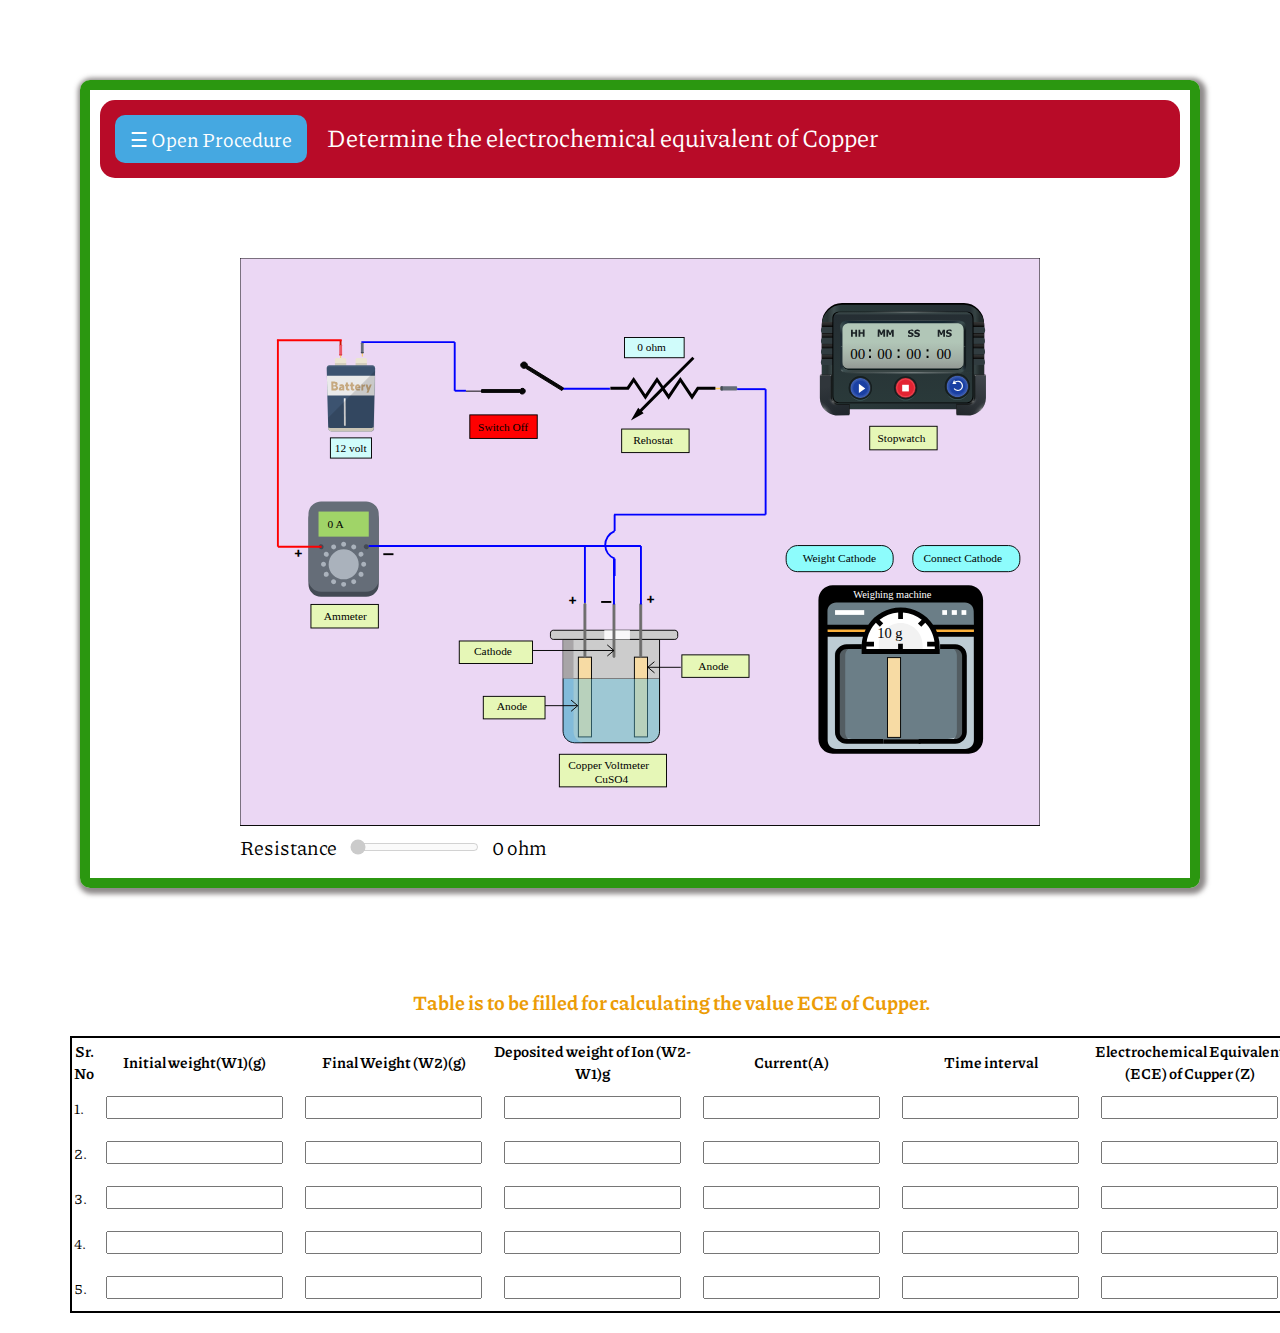
<file: experiment/simulation/index.html>
<!DOCTYPE html>
<html>
<head>
	<!-- Add CSS at the head of HTML file -->
    <link rel="stylesheet" href="./css/main.css">
</head>
<body>
		<!-- Your code goes here-->
		<div class="mainSvg">
			<div class="exp">
				<div id="mySidepanel" class="sidepanel">
					<a href="javascript:void(0)" class="closebtn" onclick="closeNav()">×</a>
					<ol id="lists">
						<h1>Procedure to determine the electrochemical equivalent of Copper</h1>
						<li> Firstly User will measure the  initial weight of cupper elctrode by using of weighing machine. <br></li>
<li> After measure the intial weight of cuppeer electrode, user will put the the cupper electrode inside the Cupper Sulphate Solution to make the close circuit and note the depostion mechanism of ion on Cathode. <br></li>
  <li> Now user will select the value of resistor arbitiary, by just moving the slider bar of resistance. <br></li>
  <li> After selecting the value of resistor user will ON the switch of circuit. <br></li>
  <li> When user will ON the circuit at that time user will also ON the stopwatch to read the value of time. <br></li>
  <li> As the user will ON the circuit the ammeter would show the value of current, which will continious vary with time as accordance with depostion rate of ion on copper electrode. <br></li>
  <li> After the certain interval of time user will open the circuit by just clicking the switch of the circuit. and same time user will also stop the stopwatch  <br></li>
  <li> By following above steps user will take the reading of current at their chosen interval of time and also the value of time interwall by the help of stopwatch. <br></li>
  <li> Now user will take cupper electrode away from the cupper sulphate solution and again measure the value of weight of cupper electrode by the help of weighing machine and note down the final weight of cupper electrode. Here the final weight of cupper electrode refer to the weight of cupper after the process of deposition process which has been done by using electrolysis. <br></li>
  <li> Any way user can get all the value namely time ,current at that time ,initial weight and final weight of cupper electrode (quantity of deposited ion).<br></li>
  <li> User will fill these value inside the table and can get the calculated value elechemical equivalent (ECE)of copper.<br></li>
  <li> Following table is to be filled for calculating the value ECE of Cupper. which can be filled by following above steps. <br></li>
						
					</ol>
				</div>
	
				<button class="openbtn" onclick="openNav()">☰ Open Procedure</button><span id="spanning" style="font-size: 25px; margin-left: 20px;">Determine the electrochemical equivalent of Copper</span>
			</div>
			<div class="svg">


<!-- Generator: Adobe Illustrator 25.3.0, SVG Export Plug-In . SVG Version: 6.00 Build 0)  -->
<svg version="1.1" id="Layer_1" xmlns="http://www.w3.org/2000/svg" xmlns:xlink="http://www.w3.org/1999/xlink" x="0px" y="0px"
	 viewBox="0 0 842.4 597.6" style="enable-background:new 0 0 842.4 597.6;" xml:space="preserve">
<style type="text/css">
	.st0{fill:#EBD7F4;stroke:#000000;stroke-miterlimit:10;}
	.st1{fill:#CCCCCC;stroke:#000000;stroke-miterlimit:10;}
	.st2{fill:#BDCCD4;}
	.st3{fill:#6B7E87;}
	.st4{fill:#FBB03B;}
	.st5{fill:#535D62;}
	.st6{fill:#FFFFFF;}
	.st7{fill:#F2F2F2;}
	.st8{fill:none;}
	.st9{font-family:'ArialMT';}
	.st10{font-size:15.2972px;}
	.st11{fill:#F7DBA4;stroke:#000000;stroke-miterlimit:10;}
	.st12{opacity:0.4;fill:#5CC4E0;stroke:#000000;stroke-miterlimit:10;enable-background:new    ;}
	.st13{fill:#A8A5A7;}
	.st14{opacity:0.3;fill:#439EE8;enable-background:new    ;}
	.st15{fill:#F9F8F9;}
	.st16{fill:#6D6D6C;stroke:#6D6D6C;stroke-miterlimit:10;}
	.st17{fill:#434A54;}
	.st18{fill:#656D78;}
	.st19{fill:#A0D468;}
	.st20{fill:#AAB2BC;}
	.st21{fill:#ED5564;}
	.st22{fill:#FFCE54;}
	.st23{fill:#DA4453;}
	.st24{fill:#EBE5D3;}
	.st25{opacity:0.1;fill:#040000;enable-background:new    ;}
	.st26{fill:#3C5370;}
	.st27{opacity:0.1;fill:#FFFFFF;enable-background:new    ;}
	.st28{fill:#EAEAEA;}
	.st29{fill:#C6A97F;}
	.st30{opacity:7.000000e-02;fill:#040000;enable-background:new    ;}
	.st31{fill:none;stroke:#C91100;stroke-width:2;stroke-miterlimit:10;}
	.st32{fill:none;stroke:#FF0000;stroke-width:2;stroke-miterlimit:10;}
	.st33{fill:none;stroke:#0000FF;stroke-width:2;stroke-miterlimit:10;}
	.st34{font-size:13.399px;}
	.st35{fill:none;stroke:#000000;stroke-miterlimit:10;}
	.st36{fill:none;stroke:#000000;stroke-width:2;stroke-miterlimit:10;}
	.st37{font-size:12px;}
	.st38{fill:#E6F7B7;stroke:#000000;stroke-miterlimit:10;}
	.st39{font-size:11px;}
	.st40{fill-rule:evenodd;clip-rule:evenodd;fill:#D0FCFB;stroke:#000000;stroke-miterlimit:10;}
	.st41{fill:#8DFCFC;stroke:#000000;stroke-miterlimit:10;}
	.st42{fill-rule:evenodd;clip-rule:evenodd;fill:#CDCACA;}
	.st43{fill-rule:evenodd;clip-rule:evenodd;}
	.st44{fill-rule:evenodd;clip-rule:evenodd;fill:url(#SVGID_1_);}
	.st45{fill-rule:evenodd;clip-rule:evenodd;fill:url(#SVGID_2_);}
	.st46{fill-rule:evenodd;clip-rule:evenodd;fill:url(#SVGID_3_);}
	.st47{fill-rule:evenodd;clip-rule:evenodd;fill:url(#SVGID_4_);}
	.st48{fill-rule:evenodd;clip-rule:evenodd;fill:url(#SVGID_5_);}
	.st49{fill-rule:evenodd;clip-rule:evenodd;fill:#313C40;}
	.st50{fill-rule:evenodd;clip-rule:evenodd;fill:url(#SVGID_6_);}
	.st51{fill-rule:evenodd;clip-rule:evenodd;fill:url(#SVGID_7_);}
	.st52{fill-rule:evenodd;clip-rule:evenodd;fill:url(#SVGID_8_);}
	.st53{fill-rule:evenodd;clip-rule:evenodd;fill:url(#SVGID_9_);}
	.st54{fill-rule:evenodd;clip-rule:evenodd;fill:url(#SVGID_10_);}
	.st55{fill-rule:evenodd;clip-rule:evenodd;fill:url(#SVGID_11_);}
	.st56{fill-rule:evenodd;clip-rule:evenodd;fill:url(#SVGID_12_);}
	.st57{fill-rule:evenodd;clip-rule:evenodd;fill:url(#SVGID_13_);}
	.st58{fill-rule:evenodd;clip-rule:evenodd;fill:#0B191A;}
	.st59{fill-rule:evenodd;clip-rule:evenodd;fill:url(#SVGID_14_);}
	.st60{fill-rule:evenodd;clip-rule:evenodd;fill:url(#SVGID_15_);}
	.st61{fill-rule:evenodd;clip-rule:evenodd;fill:url(#SVGID_16_);}
	.st62{fill-rule:evenodd;clip-rule:evenodd;fill:#27292A;}
	.st63{fill-rule:evenodd;clip-rule:evenodd;fill:url(#SVGID_17_);}
	.st64{fill-rule:evenodd;clip-rule:evenodd;fill:#101212;}
	.st65{fill-rule:evenodd;clip-rule:evenodd;fill:#191919;}
	.st66{fill-rule:evenodd;clip-rule:evenodd;fill:#7B7B7B;}
	.st67{fill-rule:evenodd;clip-rule:evenodd;fill:#2A2A2A;}
	.st68{fill-rule:evenodd;clip-rule:evenodd;fill:url(#SVGID_18_);}
	.st69{fill-rule:evenodd;clip-rule:evenodd;fill:url(#SVGID_19_);}
	.st70{fill-rule:evenodd;clip-rule:evenodd;fill:url(#SVGID_20_);}
	.st71{fill-rule:evenodd;clip-rule:evenodd;fill:url(#SVGID_21_);}
	.st72{fill-rule:evenodd;clip-rule:evenodd;fill:url(#SVGID_22_);}
	.st73{fill-rule:evenodd;clip-rule:evenodd;fill:url(#SVGID_23_);}
	.st74{fill-rule:evenodd;clip-rule:evenodd;fill:url(#SVGID_24_);}
	.st75{fill-rule:evenodd;clip-rule:evenodd;fill:#1C2326;}
	.st76{fill-rule:evenodd;clip-rule:evenodd;fill:#395253;}
	.st77{fill-rule:evenodd;clip-rule:evenodd;fill:#1A40A3;}
	.st78{fill-rule:evenodd;clip-rule:evenodd;fill:#161E1F;}
	.st79{fill-rule:evenodd;clip-rule:evenodd;fill:url(#SVGID_25_);}
	.st80{fill-rule:evenodd;clip-rule:evenodd;fill:url(#start_2_);}
	.st81{fill-rule:evenodd;clip-rule:evenodd;fill:#FFFFFF;}
	.st82{fill-rule:evenodd;clip-rule:evenodd;fill:#E32332;}
	.st83{fill:none;stroke:#161E1F;stroke-width:2;stroke-linecap:round;stroke-linejoin:round;stroke-miterlimit:3;}
	.st84{fill-rule:evenodd;clip-rule:evenodd;fill:url(#stop_2_);}
	.st85{fill-rule:evenodd;clip-rule:evenodd;fill:url(#SVGID_26_);}
	.st86{fill-rule:evenodd;clip-rule:evenodd;fill:url(#reset_1_);}
	.st87{font-size:15.7851px;}
	.st88{fill:#070707;stroke:#000000;stroke-miterlimit:10;}
</style>
<rect y="0" class="st0" width="842.4" height="597.6"/>
<path class="st1" d="M340.3,401.7v96.6c0,6.7,5.4,12.1,12.1,12.1h77.3c6.7,0,12.1-5.4,12.1-12.1v-96.6H340.3L340.3,401.7z"/>
<g>
	<path class="st2" d="M763.8,519.5H627.6c-6.4,0-11.5-5.1-11.5-11.5V371.9c0-6.4,5.1-11.5,11.5-11.5h136.2c6.4,0,11.5,5.1,11.5,11.5
		v136.2C775.3,514.4,770.2,519.5,763.8,519.5z"/>
	<g>
		<path class="st3" d="M686,406.6h-37.1c-12.5,0-22.5,4.4-22.5,9.7v80.6c0,5.4,10.1,9.7,22.5,9.7h91.9c12.5,0,22.5-4.4,22.5-9.7
			v-85.2h-65.5v-5.1H686L686,406.6z"/>
	</g>
	<rect x="616.2" y="388.6" class="st4" width="43.7" height="7.7"/>
	<g>
		<path class="st5" d="M754.8,499.4c0,5.4-4.5,9.6-9.9,9.6h10.2c5.4,0,9.6-4.2,9.6-9.6v-80.6c0-5.4-4.2-9.6-9.6-9.6H745
			c5.4,0,9.9,4.2,9.9,9.6v80.6H754.8z"/>
		<path class="st5" d="M637.3,418.8c0-5.4,4.4-9.6,9.7-9.6h-10.2c-5.4,0-10.1,4.2-10.1,9.6v80.6c0,5.4,4.7,9.6,10.1,9.6H647
			c-5.4,0-9.7-4.2-9.7-9.6V418.8z"/>
	</g>
	<rect x="731.6" y="388.6" class="st4" width="43.7" height="7.7"/>
	<path class="st3" d="M775.3,388.6H616.2v-16.7c0-6.1,4.9-11,11-11h137.1c6.1,0,11,4.9,11,11L775.3,388.6L775.3,388.6z"/>
	<path class="st6" d="M734.1,409.2c0-21.2-17.2-38.4-38.4-38.4s-38.4,17.1-38.4,38.4v5.1h76.8L734.1,409.2L734.1,409.2z"/>
	<path class="st7" d="M672.6,407.5c0-12.7,10.4-23.1,23.1-23.1s23.1,10.4,23.1,23.1v5.1h-46.2L672.6,407.5L672.6,407.5z"/>
	<path d="M753.2,406.6h-16v5h16c4,0,7.2,3.2,7.2,7.2v80.6c0,4-3.2,7.2-7.2,7.2h-38.5v5h38.4c6.7,0,12.2-5.5,12.2-12.2v-80.6
		C765.5,412.1,760,406.6,753.2,406.6z"/>
	<path d="M767.5,344.7H624.1c-8.3,0-15,6.9-15,15.4v146.5c0,8.5,6.7,15.4,15,15.4h143.4c8.3,0,15-6.9,15-15.4V360.1
		C782.5,351.6,775.8,344.7,767.5,344.7z M618.7,391.1h40.2c-0.4,0.9-0.9,1.7-1.2,2.6h-38.9L618.7,391.1L618.7,391.1z M673.5,380.8
		c5.5-4.2,12.2-7,19.6-7.6v6.9h5v-6.9c7.5,0.5,14.3,3.2,19.8,7.6l-4,4l3.5,3.5l4.2-4.2c5.2,5.4,8.7,12.4,9.7,20h-7.7v5h8v2.6H698
		v-5.4h-5v5.4h-33.4V409h8v-5h-7.7c1.1-7.7,4.6-14.7,9.7-20l4.2,4.2l3.5-3.5L673.5,380.8z M772.8,507.8c0,5.1-4.1,9.2-9.2,9.2H628
		c-5.1,0-9.2-4.1-9.2-9.2V398.9H656c-0.9,3.2-1.4,6.7-1.4,10.4v7.7h82.2v-7.7c0-3.6-0.5-7-1.4-10.4h37.3L772.8,507.8L772.8,507.8
		L772.8,507.8z M772.8,393.9h-38.9c-0.4-0.9-0.7-1.7-1.2-2.6h40.2L772.8,393.9L772.8,393.9z M772.8,386.1h-43
		c-7.4-10.9-19.8-18-34.1-18c-14.2,0-26.6,7.1-34.1,18h-43V372c0-5.1,4.1-9.2,9.2-9.2h135.6c5.1,0,9.2,4.1,9.2,9.2L772.8,386.1
		L772.8,386.1z"/>
	<g>
		<rect x="626.6" y="370.8" class="st6" width="30.7" height="5"/>
		<rect x="759.8" y="370.8" class="st6" width="5" height="5"/>
		<rect x="749.5" y="370.8" class="st6" width="5.4" height="5"/>
		<rect x="739.5" y="370.8" class="st6" width="5" height="5"/>
	</g>
	<path d="M638.8,406.6h16v5h-16c-4,0-7.2,3.2-7.2,7.2v80.6c0,4,3.2,7.2,7.2,7.2h38.4v5h-38.4c-6.7,0-12.2-5.5-12.2-12.2v-80.6
		C626.6,412.1,632.1,406.6,638.8,406.6z"/>
	<path d="M716.7,506.7h-39.4c0.1,1.1,0.1,2.2,0,3.2c0,0.4,0,0.6,0,1c0,0.2,0,0.5,0,0.7h39.3C716.7,509.9,716.6,508.3,716.7,506.7z"
		/>
	<rect x="662.4" y="389.1" class="st8" width="65.1" height="18.7"/>
	<text transform="matrix(1 0 0 1 670.9396 400.0256)" class="st9 st10" id="weight">10 g</text>
</g>
<rect x="356.3" y="420.3" class="st11" width="13.8" height="84"/>
<rect id="cathod" transform="translate(295,0)" x="386.8" y="420.8" class="st11" width="13.8" height="84"/>
<rect x="415.3" y="420.3" class="st11" width="13.8" height="84"/>
<path class="st12" d="M340.3,442.8v55.5c0,6.7,5.4,12.1,12.1,12.1h77.3c6.7,0,12.1-5.4,12.1-12.1v-55.5H340.3L340.3,442.8z"/>
<polygon class="st13" points="351.2,442.7 351.2,401.7 340.3,401.7 340.3,442.7 340.3,442.8 351.2,442.8 "/>
<path class="st14" d="M351.2,498.3v-55.5h-10.9v55.5c0,6.7,5.4,12.1,12.1,12.1h10.9C356.6,510.4,351.2,505,351.2,498.3z"/>
<path class="st1" d="M457.9,392h-128c-1.7,0-3,1.4-3,3v3.6c0,1.7,1.4,3,3,3h128c1.7,0,3-1.4,3-3V395
	C460.9,393.4,459.6,392,457.9,392z"/>
<rect x="383.6" y="392" class="st15" width="27" height="9.7"/>
<path class="st16" d="M363.2,420.7L363.2,420.7c-0.6,0-1-0.5-1-1v-55.2c0-0.6,0.5-1,1-1l0,0c0.6,0,1,0.5,1,1v55.2
	C364.3,420.2,363.8,420.7,363.2,420.7z"/>
<path class="st16" d="M422,420.7L422,420.7c-0.6,0-1-0.5-1-1v-55.2c0-0.6,0.5-1,1-1l0,0c0.6,0,1,0.5,1,1v55.2
	C423,420.2,422.6,420.7,422,420.7z"/>
<path class="st16" d="M393.8,420.7L393.8,420.7c-0.6,0-1-0.5-1-1v-55.2c0-0.6,0.5-1,1-1l0,0c0.6,0,1,0.5,1,1v55.2
	C394.9,420.2,394.4,420.7,393.8,420.7z"/>
<g>
	<path class="st17" d="M132.9,261.7H85.3c-7.3,0-13.2,5.9-13.2,13.2v68.7c0,7.3,5.9,13.2,13.2,13.2h47.6c7.3,0,13.2-5.9,13.2-13.2
		v-68.7C146.2,267.7,140.2,261.7,132.9,261.7z"/>
</g>
<path class="st18" d="M132.9,256.4H85.3c-7.3,0-13.2,5.9-13.2,13.2v68.7c0,7.3,5.9,13.2,13.2,13.2h47.6c7.3,0,13.2-5.9,13.2-13.2
	v-68.7C146.2,262.4,140.2,256.4,132.9,256.4z"/>
<rect x="82.7" y="267" class="st19" width="52.9" height="26.4"/>
<g>
	<path class="st20" d="M111,299.5c1,1,1,2.7,0,3.7s-2.7,1-3.7,0s-1-2.7,0-3.7S110,298.5,111,299.5z"/>
	<path class="st20" d="M111,341.8c1,1,1,2.7,0,3.7s-2.7,1-3.7,0s-1-2.7,0-3.7S110,340.8,111,341.8z"/>
	<path class="st20" d="M99.3,301.7c1.4,0.4,2.2,1.8,1.9,3.2c-0.4,1.4-1.8,2.2-3.2,1.9c-1.4-0.4-2.2-1.8-1.9-3.2
		C96.4,302.1,97.9,301.3,99.3,301.7z"/>
	<path class="st20" d="M120.4,338.3c1.4,0.4,2.2,1.8,1.9,3.2c-0.4,1.4-1.8,2.2-3.2,1.9c-1.4-0.4-2.2-1.8-1.9-3.2
		C117.5,338.7,119,337.9,120.4,338.3z"/>
	<path class="st20" d="M90.2,309.4c1.4-0.4,2.9,0.5,3.2,1.9c0.4,1.4-0.5,2.9-1.9,3.2c-1.4,0.4-2.9-0.5-3.2-1.9
		C87.9,311.2,88.7,309.8,90.2,309.4z"/>
	<path class="st20" d="M126.8,330.5c1.4-0.4,2.9,0.5,3.2,1.9c0.4,1.4-0.5,2.9-1.9,3.2c-1.4,0.4-2.9-0.5-3.2-1.9
		C124.5,332.4,125.4,330.9,126.8,330.5z"/>
	<path class="st20" d="M86.1,320.6c1-1,2.7-1,3.7,0s1,2.7,0,3.7s-2.7,1-3.7,0C85.1,323.4,85.1,321.7,86.1,320.6z"/>
	<path class="st20" d="M128.4,320.6c1-1,2.7-1,3.7,0s1,2.7,0,3.7s-2.7,1-3.7,0C127.4,323.4,127.4,321.7,128.4,320.6z"/>
	<path class="st20" d="M88.3,332.4c0.4-1.4,1.8-2.2,3.2-1.9c1.4,0.4,2.2,1.8,1.9,3.2c-0.4,1.4-1.8,2.2-3.2,1.9
		C88.7,335.3,87.9,333.8,88.3,332.4z"/>
	<path class="st20" d="M124.9,311.3c0.4-1.4,1.8-2.2,3.2-1.9c1.4,0.4,2.2,1.8,1.9,3.2c-0.4,1.4-1.8,2.2-3.2,1.9
		C125.4,314.1,124.5,312.7,124.9,311.3z"/>
	<path class="st20" d="M96,341.5c-0.4-1.4,0.5-2.9,1.9-3.2c1.4-0.4,2.9,0.5,3.2,1.9c0.4,1.4-0.5,2.9-1.9,3.2
		C97.9,343.8,96.4,342.9,96,341.5z"/>
	<path class="st20" d="M117.2,304.9c-0.4-1.4,0.5-2.9,1.9-3.2c1.4-0.4,2.9,0.5,3.2,1.9c0.4,1.4-0.5,2.9-1.9,3.2
		S117.5,306.3,117.2,304.9z"/>
</g>
<g>
	<path class="st17" d="M130.4,304.7c-0.4-1.4,0.5-2.9,1.9-3.2c1.4-0.4,2.9,0.5,3.2,1.9c0.4,1.4-0.5,2.9-1.9,3.2
		C132.2,306.9,130.8,306.1,130.4,304.7z"/>
	<path class="st17" d="M82.8,304.7c-0.4-1.4,0.5-2.9,1.9-3.2c1.4-0.4,2.9,0.5,3.2,1.9c0.4,1.4-0.5,2.9-1.9,3.2
		C84.6,306.9,83.2,306.1,82.8,304.7z"/>
</g>
<path class="st20" d="M120.4,333.7c-6.2,6.2-16.2,6.2-22.4,0s-6.2-16.2,0-22.4c6.2-6.2,16.2-6.2,22.4,0
	C126.6,317.5,126.6,327.5,120.4,333.7z"/>
<g>
	<path class="st21" d="M105,102.7h2c0.3,0,0.5-0.2,0.5-0.5V91.8c0-0.3-0.2-0.5-0.5-0.5h-2c-0.3,0-0.5,0.2-0.5,0.5v10.4
		C104.5,102.4,104.7,102.7,105,102.7z"/>
	<g>
		<path class="st22" d="M106,101.8c0.3,0,0.5,0.2,0.5,0.5v3.5c0,0.3-0.2,0.5-0.5,0.5s-0.5-0.2-0.5-0.5v-3.5
			C105.5,102,105.7,101.8,106,101.8z"/>
	</g>
	<path class="st23" d="M105,102.7h2c0.3,0,0.5-0.2,0.5-0.5v-1h-3v1C104.5,102.4,104.7,102.7,105,102.7z"/>
</g>
<g>
	<g>
		<path class="st22" d="M507.3,137.3c0,0.4-0.3,0.8-0.8,0.8h-5.3c-0.4,0-0.8-0.3-0.8-0.8c0-0.4,0.3-0.8,0.8-0.8h5.3
			C506.9,136.6,507.3,136.9,507.3,137.3z"/>
	</g>
	<path class="st18" d="M506,135.8v3c0,0.4,0.3,0.8,0.8,0.8h15.9c0.4,0,0.8-0.3,0.8-0.8v-3c0-0.4-0.3-0.8-0.8-0.8h-15.9
		C506.3,135.1,506,135.4,506,135.8z"/>
	<path class="st17" d="M506,135.8v3c0,0.4,0.3,0.8,0.8,0.8h1.5v-4.5h-1.5C506.3,135.1,506,135.4,506,135.8z"/>
</g>
<g>
	<g>
		<g>
			<g>
				<path class="st24" d="M111.9,107l0.1,12.8c0,0.9-0.7,1.6-1.5,1.6h-8.8c-0.8,0-1.5-0.7-1.6-1.6L99.9,107c0-0.9,0.7-1.7,1.5-1.7
					h8.9C111.2,105.3,111.9,106.1,111.9,107z"/>
				<path class="st24" d="M133.7,107l-0.2,12.8c0,0.9-0.7,1.6-1.6,1.6h-8.8c-0.8,0-1.5-0.7-1.5-1.6l0.1-12.8c0-0.9,0.7-1.7,1.6-1.7
					h8.9C133,105.3,133.7,106.1,133.7,107z"/>
			</g>
			<polygon class="st25" points="111.9,110.5 111.9,118.6 100.1,118.6 99.9,110.5 			"/>
			<polygon class="st25" points="133.6,110.5 133.5,118.6 121.6,118.6 121.7,110.5 			"/>
		</g>
		<path class="st26" d="M142.3,116v1.1l-0.2,6.9l-0.3,13.4l-0.2,7.5l-0.8,35.1c0,1.5-1.3,2.7-2.7,2.7H96.5c-0.2,0-0.3,0-0.4,0
			c-1.6-0.2-2.9-1.5-3.2-3.1l0,0c0-0.1,0-0.2,0-0.3L92,146.5v-1.7l-0.2-8.1l-0.3-12.8l-0.2-6.9v-1.1c0-1.7,1.2-3,2.8-3h45.4l0,0
			c1.5,0,2.6,1.2,2.7,2.7C142.3,115.8,142.3,115.9,142.3,116z"/>
		<path class="st27" d="M142.3,116v1.2c0-1.7-1.2-3-2.8-3H94.1c-1.6,0-2.8,1.4-2.8,3V116c0-1.7,1.2-3,2.8-3h45.4
			C141.1,112.9,142.3,114.3,142.3,116z"/>
		<path class="st24" d="M140.8,178.3v1.6c0,1.5-1.3,2.7-2.7,2.7H96.5c-0.2,0-0.3,0-0.4,0c-1.6-0.2-2.9-1.5-3.2-3.1l0,0
			c0-0.1,0-0.2,0-0.3v-0.7c0.6,0.3,1.3,0.5,2,0.5h44C139.5,178.8,140.2,178.6,140.8,178.3z"/>
		<polygon class="st28" points="142.1,123.9 141.6,144.8 92,144.8 91.5,123.9 		"/>
		<polygon class="st28" points="111.4,176.6 109.5,176.6 109.3,147.7 111.2,147.7 		"/>
		<g>
			<path class="st29" d="M103.1,135.9c0-0.1-0.1-0.2-0.2-0.3s-0.2-0.2-0.2-0.3c-0.2-0.2-0.4-0.3-0.6-0.4c-0.2-0.1-0.5-0.2-0.7-0.3
				c0.4-0.1,0.7-0.4,1-0.7s0.4-0.8,0.4-1.3s-0.1-0.9-0.3-1.2c-0.2-0.3-0.5-0.6-0.9-0.8s-0.8-0.3-1.4-0.4c-0.5-0.1-1.2-0.1-1.8-0.1
				h-2.3l0.2,9.4h2.4c0.1,0,0.2,0,0.3,0c1.4,0,2.4-0.2,3.1-0.6c0.8-0.4,1.1-1.1,1.1-2C103.3,136.5,103.3,136.2,103.1,135.9z
				 M98.2,132.1h0.7c0.6,0,1.1,0.1,1.3,0.2c0.3,0.1,0.4,0.3,0.4,0.7c0,0.3-0.1,0.6-0.4,0.7c-0.3,0.1-0.7,0.2-1.3,0.2h-0.7V132.1z
				 M99,137.5h-0.7v-2.1H99c0.7,0,1.2,0.1,1.6,0.2c0.3,0.2,0.5,0.4,0.5,0.8c0,0.2,0,0.3-0.1,0.5c-0.1,0.1-0.2,0.2-0.3,0.3
				c-0.2,0.1-0.4,0.1-0.6,0.2C99.8,137.5,99.5,137.5,99,137.5z"/>
			<path class="st29" d="M109.8,135.9c0-0.6-0.1-1-0.2-1.4s-0.3-0.6-0.5-0.9c-0.2-0.2-0.5-0.4-0.8-0.5s-0.7-0.1-1-0.1
				c-0.6,0-1.1,0.1-1.6,0.2c-0.3,0.1-0.5,0.1-0.7,0.2c-0.1,0-0.2,0.1-0.3,0.1v0.2l0.3,1.6c1.9-0.4,2.7-0.3,2.6,0.3
				c-0.5,0-1,0.1-1.4,0.1c-0.4,0.1-0.8,0.2-1.1,0.4c-0.3,0.2-0.6,0.4-0.8,0.7c-0.2,0.3-0.3,0.6-0.3,1.1c0,0.3,0,0.5,0.1,0.7
				s0.2,0.4,0.4,0.6s0.3,0.3,0.6,0.3c0.2,0.1,0.5,0.1,0.7,0.1c0.4,0,0.8-0.1,1.1-0.2c0.3-0.1,0.6-0.3,0.9-0.4l0.1,0.5h1.8
				L109.8,135.9z M107.8,137.5c-0.1,0.1-0.3,0.2-0.5,0.3s-0.4,0.1-0.6,0.1c-0.3,0-0.4-0.2-0.4-0.5c0-0.2,0.1-0.3,0.4-0.5
				c0.2-0.2,0.6-0.2,1.2-0.2L107.8,137.5L107.8,137.5z"/>
			<path class="st29" d="M115,137.7c-0.1,0-0.2,0-0.3,0s-0.2,0-0.3,0c-0.3,0-0.5-0.1-0.6-0.2c-0.1-0.1-0.2-0.4-0.2-0.7V135h1.5v-1.9
				h-1.5v-2h-2.1v2h-0.9v1.9h0.9v2.1c0,0.5,0.1,0.9,0.2,1.2s0.3,0.6,0.5,0.8s0.4,0.3,0.7,0.4c0.3,0.1,0.6,0.1,0.9,0.1s0.6,0,0.8-0.1
				c0.3,0,0.5-0.1,0.7-0.1L115,137.7z"/>
			<path class="st29" d="M120.2,137.7c-0.1,0-0.2,0-0.3,0s-0.2,0-0.3,0c-0.3,0-0.5-0.1-0.6-0.2c-0.1-0.1-0.2-0.4-0.2-0.7V135h1.5
				v-1.9h-1.5v-2h-2.1v2h-0.9v1.9h0.9v2.1c0,0.5,0.1,0.9,0.2,1.2s0.3,0.6,0.5,0.8s0.4,0.3,0.7,0.4c0.3,0.1,0.6,0.1,0.9,0.1
				s0.6,0,0.8-0.1c0.3,0,0.5-0.1,0.7-0.1L120.2,137.7z"/>
			<path class="st29" d="M125.7,137.5c-0.1,0-0.3,0.1-0.4,0.1s-0.3,0.1-0.4,0.1c-0.2,0-0.3,0-0.4,0c-0.4,0-0.7-0.1-0.9-0.2
				c-0.2-0.1-0.4-0.3-0.4-0.6h3.6c0-0.7,0-1.3-0.2-1.8s-0.3-0.9-0.6-1.2c-0.2-0.3-0.5-0.5-0.9-0.7c-0.3-0.1-0.7-0.2-1.1-0.2
				c-0.3,0-0.7,0.1-1,0.2c-0.4,0.1-0.7,0.3-0.9,0.6c-0.3,0.3-0.5,0.6-0.7,1s-0.3,0.9-0.3,1.5s0.1,1,0.2,1.5c0.2,0.4,0.4,0.7,0.7,1
				s0.6,0.5,1,0.6s0.9,0.2,1.3,0.2s0.9,0,1.2-0.1c0.4-0.1,0.7-0.2,0.9-0.3l-0.4-1.7C126,137.4,125.9,137.5,125.7,137.5z M124,134.8
				c0.5,0,0.8,0.3,0.8,0.9h-1.7C123.2,135.1,123.5,134.8,124,134.8z"/>
			<path class="st29" d="M131.2,133.2c-0.2,0.1-0.4,0.1-0.5,0.2c-0.2,0.1-0.3,0.1-0.5,0.2c-0.1,0.1-0.3,0.1-0.4,0.2l-0.1-0.6h-1.8
				l-0.1,6.3h2v-3.8c0.2-0.1,0.5-0.2,0.8-0.3s0.6-0.2,1-0.3V133C131.5,133.1,131.4,133.1,131.2,133.2z"/>
			<path class="st29" d="M136.8,133.1l-1.4,3.4l-1.1-3.4h-2.2l2.1,6.3l-1,2.6h2l3.5-8.8L136.8,133.1L136.8,133.1z"/>
		</g>
	</g>
	<path class="st30" d="M142.7,123.9l0.1-5.4l-49.6,49.6l0.3,10.9c0,0.1,0,0.2,0,0.3l0,0c0.2,1.6,1.5,2.9,3.2,3.1c0.1,0,0.3,0,0.4,0
		h41.6c1.5,0,2.7-1.2,2.7-2.7l0.8-35.1l0,0L142.7,123.9L142.7,123.9L142.7,123.9L142.7,123.9z"/>
	<path class="st30" d="M142.1,123.9l0.1-5.4l-49.6,49.6l0.3,10.9c0,0.1,0,0.2,0,0.3l0,0c0.2,1.6,1.5,2.9,3.2,3.1c0.1,0,0.3,0,0.4,0
		h41.6c1.5,0,2.7-1.2,2.7-2.7l0.8-35.1l0,0L142.1,123.9L142.1,123.9L142.1,123.9L142.1,123.9z"/>
</g>
<path d="M414.6,130.9l12.3,18.4l12.3-18.4l4.2,6.1L421,159.4l-1.7-1.7l-7.7,13.4l13.4-7.7l-1.7-1.7l21.7-22l6.4,9.6l12.3-18.4
	l12.3,18.4l7-10.6h17.6v-3.1h-19.3l-5.3,8l-12.3-18.4l-12.3,18.4l-4.2-6.1l31.3-31.4l-2.1-2.1l-30.9,30.8l-6.4-9.6l-12.3,18.4
	l-12.3-18.4l-7,10.4H390v3.1h19.3L414.6,130.9z"/>
<line class="st31" x1="105.9" y1="91.7" x2="105.9" y2="86.6"/>
<line class="st32" x1="107.1" y1="86.6" x2="38.9" y2="86.6"/>
<line class="st32" x1="39.9" y1="86.1" x2="39.9" y2="304"/>
<line class="st32" x1="39.9" y1="304" x2="86" y2="304"/>
<line class="st33" x1="135.5" y1="303.3" x2="422.2" y2="303.3"/>
<line class="st33" x1="363.2" y1="302.9" x2="363.2" y2="363.2"/>
<line class="st33" x1="393.8" y1="316.6" x2="393.8" y2="364.8"/>
<line class="st33" x1="422.2" y1="303.3" x2="422.2" y2="364.8"/>
<g>
	<path class="st33" d="M394.5,316.6c-5.9-2.4-9.8-8-9.9-14.3c-0.1-6.4,3.8-12.3,9.9-14.8"/>
	<line class="st33" x1="394.5" y1="316.6" x2="394.5" y2="334.9"/>
	<line class="st33" x1="394.5" y1="287.5" x2="394.5" y2="270.2"/>
</g>
<line class="st33" x1="393.9" y1="270.2" x2="553.5" y2="270.2"/>
<line class="st33" x1="553.5" y1="270.2" x2="553.5" y2="138.1"/>
<line class="st33" x1="553.5" y1="138.1" x2="523.5" y2="138.1"/>
<line class="st33" x1="389.5" y1="137.7" x2="338.9" y2="137.7"/>
<line class="st33" x1="127.8" y1="88.6" x2="226.1" y2="88.6"/>
<line class="st33" x1="226.1" y1="88.6" x2="226.1" y2="139.8"/>
<line class="st33" x1="226.1" y1="139.8" x2="237.9" y2="139.8"/>
<line class="st33" x1="553.5" y1="138.1" x2="553.5" y2="138.1"/>
<line class="st33" x1="553.5" y1="136.2" x2="553.5" y2="136.2"/>
<rect x="57.6" y="306" class="st8" width="15.4" height="17.1"/>
<text transform="matrix(1 0 0 1 57.5575 315.5309)" class="st9 st34">+</text>
<text transform="matrix(1 0 0 1 57.5575 315.5309)" class="st35 st9 st34">+</text>
<line class="st36" x1="150.9" y1="311.9" x2="161.6" y2="311.9"/>
<rect x="346.6" y="356.2" class="st8" width="15.4" height="17.1"/>
<text transform="matrix(1 0 0 1 346.5751 365.7477)" class="st9 st34">+</text>
<text transform="matrix(1 0 0 1 346.5751 365.7477)" class="st35 st9 st34">+</text>
<line class="st36" x1="380.3" y1="362.2" x2="391" y2="362.2"/>
<rect x="428.5" y="355.1" class="st8" width="15.4" height="17.1"/>
<text transform="matrix(1 0 0 1 428.5067 364.5807)" class="st9 st34">+</text>
<text transform="matrix(1 0 0 1 428.5067 364.5807)" class="st35 st9 st34">+</text>
<rect x="71.3" y="276.1" class="st8" width="73.1" height="22.8"/>
<text id="ammeter-svg" transform="matrix(1 0 0 1 92.1583 284.5927)" class="st9 st37" id="ammeter-svg">0 A</text>

<rect x="242" style="fill:red;" id="switch1btn" y="165.2" class="st38" width="71" height="24.8"/>
<rect x="241" y="173.5" class="st8" width="73.1" height="18.1"/>
<text id="switch1text"  onclick='return switchonoff()' style='cursor:pointer;' transform="matrix(1 0 0 1 250.7413 182.058)" class="st9 st37">Switch Off</text>
<rect x="401.9" y="180.1" class="st38" width="71" height="24.8"/>
<rect x="399.6" y="187.8" class="st8" width="73.1" height="22.8"/>
<text transform="matrix(1 0 0 1 414.0657 196.2385)" class="st9 st37">Rehostat</text>
<rect x="74.7" y="364.8" class="st38" width="71" height="24.8"/>
<rect x="75.4" y="372.5" class="st8" width="73.1" height="22.8"/>
<text transform="matrix(1 0 0 1 88.2921 380.9935)" class="st9 st37">Ammeter</text>
<rect x="336.3" y="522.6" class="st38" width="112.8" height="34.3"/>
<rect x="327.8" y="529.9" class="st8" width="125.5" height="32.7"/>
<text transform="matrix(1 0 0 1 345.6378 538.4644)" class="st9 st37">Copper Voltmeter</text>
<text transform="matrix(1 0 0 1 373.5378 552.8644)" class="st9 st37">CuSO4</text>
<rect x="640.4" y="356.5" class="st8" width="110.5" height="22.8"/>
<text transform="matrix(1 0 0 1 645.6367 357.6349)" class="st6 st9 st39">Weighing machine</text>
<rect x="404.9" y="83.7" class="st40" width="62.8" height="21.3"/>
<rect x="399.6" y="89.9" class="st8" width="73.1" height="22.8"/>
<text id="resistance-1-display-svg" transform="matrix(1 0 0 1 418.2414 98.4455)" class="st9 st37" id="resistance-1-display-svg">0 ohm</text>
<rect x="95.2" y="189.4" class="st40" width="43.3" height="21.3"/>
<rect x="80.2" y="195.6" class="st8" width="73.1" height="22.8"/>
<text id="voltage-1-display-svg" transform="matrix(1 0 0 1 99.7703 204.0309)" class="st9 st37">12 volt</text>
<g>
	<line class="st35" x1="320.9" y1="471.4" x2="355.6" y2="471.4"/>
	<line class="st35" x1="348.6" y1="465.5" x2="355.6" y2="471.4"/>
	<line class="st35" x1="355.7" y1="471.4" x2="348.7" y2="477.3"/>
</g>
<g>
	<line class="st35" x1="464.2" y1="431" x2="429.5" y2="431"/>
	<line class="st35" x1="436.5" y1="436.9" x2="429.5" y2="431"/>
	<line class="st35" x1="429.4" y1="431" x2="436.4" y2="425.1"/>
</g>
<g>
	<line class="st35" x1="308.6" y1="413.3" x2="393.7" y2="413.3"/>
	<line class="st35" x1="386.7" y1="407.4" x2="393.7" y2="413.3"/>
	<line class="st35" x1="393.8" y1="413.3" x2="386.8" y2="419.1"/>
</g>
<rect x="256.2" y="461.6" class="st38" width="65" height="23.7"/>
<rect x="270.4" y="467.8" class="st8" width="77.7" height="17.9"/>
<text transform="matrix(1 0 0 1 270.4342 476.3182)" class="st9 st37">Anode</text>
<rect x="230.9" y="403.3" class="st38" width="77.1" height="23.7"/>
<rect x="465.3" y="417.9" class="st38" width="70.7" height="23.7"/>
<rect x="246.4" y="409.4" class="st8" width="77.7" height="17.9"/>
<text transform="matrix(1 0 0 1 246.3963 417.9595)" class="st9 st37">Cathode</text>
<rect x="494.9" y="423.5" class="st8" width="77.7" height="17.9"/>
<text transform="matrix(1 0 0 1 482.6497 433.356)" class="st9 st37">Anode</text>
<g>
	<g>
		<path class="st22" d="M128.8,99.6c0.3,0,0.5,0.2,0.5,0.5v3.4c0,0.3-0.2,0.5-0.5,0.5s-0.5-0.2-0.5-0.5v-3.4
			C128.3,99.8,128.5,99.6,128.8,99.6z"/>
	</g>
	<path class="st18" d="M127.8,100.4h1.9c0.3,0,0.5-0.2,0.5-0.5V89.7c0-0.3-0.2-0.5-0.5-0.5h-1.9c-0.3,0-0.5,0.2-0.5,0.5v10.2
		C127.4,100.2,127.6,100.4,127.8,100.4z"/>
	<path class="st17" d="M127.8,100.4h1.9c0.3,0,0.5-0.2,0.5-0.5v-1h-2.9v1C127.4,100.2,127.6,100.4,127.8,100.4z"/>
</g>
<g>
	<path  class="st41" d="M675.8,330.3h-88.7c-6.6,0-12-5.4-12-12v-3.5c0-6.6,5.4-12,12-12h88.7c6.6,0,12,5.4,12,12v3.5
		C687.8,324.9,682.4,330.3,675.8,330.3z"/>
	<text id="calweight" style="cursor:pointer;" onclick="getweight()" transform="matrix(1 0 0 1 592.5133 319.8502)" class="st9 st37">Weight Cathode</text>
</g>
<g>
	<path class="st41" d="M809.2,330.3h-88.7c-6.6,0-12-5.4-12-12v-3.5c0-6.6,5.4-12,12-12h88.7c6.6,0,12,5.4,12,12v3.5
		C821.2,324.9,815.8,330.3,809.2,330.3z"/>
	<text id="connect" onclick="getconnect()" style="cursor:pointer;" transform="matrix(1 0 0 1 719.675 319.8496)" class="st9 st37">Connect Cathode</text>
</g>
<g id="Layer_1_1_">
	<g>
		<path class="st42" d="M783.6,106.5l0.1,0.2H768H612.6l0.1-0.2H768H783.6z M783.6,95.2l0.1,0.2H768H612.7v-0.2H768H783.6z
			 M783.6,72.6l0.1,0.2H768H612.7v-0.2H768H783.6L783.6,72.6z M783.6,83.9l0.1,0.2H768H612.6l0.1-0.2H768H783.6z"/>
		<g>
			<path class="st43" d="M762.4,47.5c5.8,0.1,10.8,2.2,14.8,6.3c4.2,4.2,6.4,9.3,6.4,15.3v66.7c0,6-2.1,11.1-6.4,15.3
				c-4.1,4.1-9,6.3-14.8,6.4H634.3c-0.1,0-0.3,0-0.4,0c-0.5,0-1.1,0-1.6-0.1c-5-0.4-9.4-2.5-13.2-6.1l-0.1-0.1
				c-4.2-4.2-6.3-9.3-6.3-15.3V69.1c0-6,2.1-11.1,6.3-15.3c4.1-4.1,9.1-6.2,14.9-6.3c0.1,0,0.3,0,0.4,0H762.4L762.4,47.5z"/>
		</g>
		<g>
			
				<linearGradient id="SVGID_1_" gradientUnits="userSpaceOnUse" x1="612.7" y1="102.6" x2="784.0726" y2="102.6" gradientTransform="matrix(1 0 0 1 0 1.6)">
				<stop  offset="0" style="stop-color:#2A3A3A"/>
				<stop  offset="3.530000e-02" style="stop-color:#293334"/>
				<stop  offset="7.450000e-02" style="stop-color:#3F4E4F"/>
				<stop  offset="0.1137" style="stop-color:#2A3A3A"/>
				<stop  offset="0.9098" style="stop-color:#252E33"/>
				<stop  offset="0.9412" style="stop-color:#364344"/>
				<stop  offset="0.9686" style="stop-color:#242D2E"/>
			</linearGradient>
			<path class="st44" d="M762.4,49.2c5.8,0.1,10.8,2.2,14.8,6.3c4.2,4.2,6.4,9.3,6.4,15.3v66.7c0,6-2.1,11.1-6.4,15.3
				c-4.1,4.1-9,6.3-14.8,6.4H634.3c-0.1,0-0.3,0-0.4,0c-0.5,0-1.1,0-1.6-0.1c-5-0.4-9.4-2.5-13.2-6.1l-0.1-0.1
				c-4.2-4.2-6.3-9.3-6.3-15.3V70.8c0-6,2.1-11.1,6.3-15.3c4.1-4.1,9.1-6.2,14.9-6.3c0.1,0,0.3,0,0.4,0L762.4,49.2L762.4,49.2z"/>
		</g>
		<g>
			
				<linearGradient id="SVGID_2_" gradientUnits="userSpaceOnUse" x1="154.6932" y1="-1322.4244" x2="159.7295" y2="-1322.4244" gradientTransform="matrix(7.740000e-02 0.997 -1.003 1.314123e-05 -640.4779 -52.3095)">
				<stop  offset="0" style="stop-color:#151515"/>
				<stop  offset="0.1216" style="stop-color:#303030"/>
				<stop  offset="0.4196" style="stop-color:#282828"/>
				<stop  offset="1" style="stop-color:#000000"/>
			</linearGradient>
			<rect x="612.6" y="101.4" class="st45" width="170.9" height="5.2"/>
		</g>
		<g>
			
				<linearGradient id="SVGID_3_" gradientUnits="userSpaceOnUse" x1="143.4048" y1="-1323.2991" x2="148.4412" y2="-1323.2991" gradientTransform="matrix(7.740000e-02 0.997 -1.003 1.314123e-05 -640.4779 -52.3095)">
				<stop  offset="0" style="stop-color:#151515"/>
				<stop  offset="0.1216" style="stop-color:#303030"/>
				<stop  offset="0.4196" style="stop-color:#282828"/>
				<stop  offset="1" style="stop-color:#000000"/>
			</linearGradient>
			<rect x="612.6" y="90.1" class="st46" width="170.9" height="5.2"/>
		</g>
		<g>
			
				<linearGradient id="SVGID_4_" gradientUnits="userSpaceOnUse" x1="132.1604" y1="-1324.2657" x2="137.1967" y2="-1324.2657" gradientTransform="matrix(7.740000e-02 0.997 -1.003 1.314123e-05 -640.4779 -52.3095)">
				<stop  offset="0" style="stop-color:#151515"/>
				<stop  offset="0.1216" style="stop-color:#303030"/>
				<stop  offset="0.4196" style="stop-color:#282828"/>
				<stop  offset="1" style="stop-color:#000000"/>
			</linearGradient>
			<rect x="612.7" y="78.9" class="st47" width="170.9" height="5.2"/>
		</g>
		<g>
			
				<linearGradient id="SVGID_5_" gradientUnits="userSpaceOnUse" x1="120.6547" y1="-1325.0831" x2="125.6911" y2="-1325.0831" gradientTransform="matrix(7.740000e-02 0.997 -1.003 1.314123e-05 -640.4779 -52.3095)">
				<stop  offset="0" style="stop-color:#333333"/>
				<stop  offset="0.4196" style="stop-color:#282828"/>
				<stop  offset="1" style="stop-color:#000000"/>
			</linearGradient>
			<path class="st48" d="M783.4,67.5c0.2,1.5,0.3,2.8,0.3,3.9c0,1,0,1.4-0.1,1.2H612.7c-0.1-1.6,0-3.3,0.2-5.2L783.4,67.5
				L783.4,67.5z"/>
		</g>
		<g>
			<path class="st49" d="M703.1,79h-0.6h-0.9H700h-40h-2.1h-10h-0.8h-13h-21.4c-1.3-1.8-1.3-3.9,0-6.3h21.4h13h0.8h10h2.1h40h1.7
				h0.9h0.6h59h7.6h5.3h8.6c1.3,2.4,1.3,4.5,0,6.3h-21.5H703.1z"/>
		</g>
		<g>
			<path class="st49" d="M703.1,90.2h-0.6h-0.8H700h-40h-2.1H648h-0.9h-13h-21.4c-1.3-1.8-1.3-3.9,0-6.3h21.4h13h0.9h9.9h2.1h39.9
				h1.7h0.8h0.6h59h7.5h5.3h8.7c1.3,2.4,1.3,4.5,0,6.3H762H703.1z"/>
		</g>
		<g>
			<path class="st49" d="M702.5,95.2h0.6h59h7.5h5.3h8.7c1.3,2.4,1.3,4.5,0,6.3h-21.5h-59h-0.6h-0.8H700h-40h-2.1H648h-0.9h-13
				h-21.4c-1.3-1.8-1.3-3.9,0-6.3h21.4h13h0.9h9.9h2.1h40h1.7H702.5z"/>
		</g>
		<g>
			<path class="st49" d="M699.9,106.4h1.7h0.8h0.6h59h7.6h5.3h8.6c1.3,2.4,1.3,4.5,0,6.3H762h-59h-0.6h-0.8h-1.7h-40h-2.1h-9.9H647
				h-13h-21.4c-1.3-1.8-1.3-3.9,0-6.3H634h13h0.9h9.9h2.1H699.9z"/>
		</g>
		<g>
			<path class="st43" d="M684.8,56.5h3.9h15.6h0.6h10h0.6h6.5h4.3H765c4.9,0,7.4,2.5,7.4,7.4v81.7c0,4.9-2.5,7.4-7.4,7.4h-38.7H722
				h-6.5h-0.6h-10h-0.6h-15.6h-3.9h-53.6c-4.9,0-7.4-2.5-7.4-7.4V63.9c0-4.9,2.5-7.4,7.4-7.4C631.1,56.5,684.8,56.5,684.8,56.5z"/>
		</g>
		
			<linearGradient id="SVGID_6_" gradientUnits="userSpaceOnUse" x1="698.1099" y1="155.1567" x2="698.0898" y2="49.1045" gradientTransform="matrix(1 0 0 1 0 1.6)">
			<stop  offset="0" style="stop-color:#2A3A3A"/>
			<stop  offset="0.9098" style="stop-color:#252E33"/>
			<stop  offset="0.9412" style="stop-color:#435454"/>
			<stop  offset="0.9569" style="stop-color:#353F40"/>
			<stop  offset="0.9765" style="stop-color:#2C3637"/>
			<stop  offset="1" style="stop-color:#242D2E"/>
		</linearGradient>
		<path class="st50" d="M717.9,57h4.3h8.2h2.2H764c4.9,0,7.4,2.5,7.4,7.4v24.2v2.2v14.7v2.2v4.1v4.3v1.7v2.2v7.4v1.6v15.8
			c0,4.9-2.5,7.4-7.4,7.4h-31.4h-2.2h-8.2h-4.3h-63.6h-2.2h-19.9c-4.9,0-7.4-2.5-7.4-7.4V129v-1.6v-4.9V120v-2.2v-1.7v-4.3v-4.1
			v-2.2V90.7v-2.2V64.4c0-4.9,2.5-7.4,7.4-7.4h19.9h2.2C654.2,57,717.9,57,717.9,57z"/>
		<g>
			
				<linearGradient id="SVGID_7_" gradientUnits="userSpaceOnUse" x1="698.15" y1="87.0772" x2="698.15" y2="122.5507" gradientTransform="matrix(1 0 0 1 0 1.6)">
				<stop  offset="0" style="stop-color:#B1C6B7"/>
				<stop  offset="0.5255" style="stop-color:#A0ADA4"/>
				<stop  offset="1" style="stop-color:#878787"/>
			</linearGradient>
			<path class="st51" d="M756.1,67c4.9,0,7.4,2.5,7.4,7.4v11.9v25.3c0,4.9-2.5,7.4-7.4,7.4h-75h-40.9c-4.9,0-7.4-2.5-7.4-7.4V86.2
				V74.4c0-4.9,2.5-7.4,7.4-7.4H681H756.1z"/>
		</g>
		<g>
			
				<linearGradient id="SVGID_8_" gradientUnits="userSpaceOnUse" x1="637.2673" y1="92.4139" x2="668.325" y2="65.056" gradientTransform="matrix(1 0 0 1 0 1.6)">
				<stop  offset="0" style="stop-color:#202F36"/>
				<stop  offset="0.1412" style="stop-color:#202D35"/>
				<stop  offset="0.2824" style="stop-color:#3D4F51"/>
				<stop  offset="0.5412" style="stop-color:#152630"/>
			</linearGradient>
			<path class="st52" d="M699.2,66.1v2.6h-18.9h-38.5c-4.9,0-7.4,2.5-7.4,7.4V88v5.2h-2.6v-2.6v-5.2V73.5c0-4.9,2.5-7.4,7.4-7.4
				h38.5H699.2z"/>
			
				<linearGradient id="SVGID_9_" gradientUnits="userSpaceOnUse" x1="733.1296" y1="70.3169" x2="750.7186" y2="101.0548" gradientTransform="matrix(1 0 0 1 0 1.6)">
				<stop  offset="0" style="stop-color:#152630"/>
				<stop  offset="0.1412" style="stop-color:#202D35"/>
				<stop  offset="0.2824" style="stop-color:#3D4F51"/>
				<stop  offset="0.5412" style="stop-color:#131B1E"/>
			</linearGradient>
			<path class="st53" d="M699.2,66.1h58c4.9,0,7.4,2.5,7.4,7.4v11.9v5.2v2.6H762V88V76.1c0-4.9-2.5-7.4-7.4-7.4h-55.4L699.2,66.1
				L699.2,66.1z"/>
			
				<linearGradient id="SVGID_10_" gradientUnits="userSpaceOnUse" x1="648.5333" y1="95.2642" x2="666.6408" y2="116.936" gradientTransform="matrix(1 0 0 1 0 1.6)">
				<stop  offset="0" style="stop-color:#202F36"/>
				<stop  offset="0.1412" style="stop-color:#202D35"/>
				<stop  offset="0.2824" style="stop-color:#3D4F51"/>
				<stop  offset="0.5412" style="stop-color:#384444"/>
			</linearGradient>
			<path class="st54" d="M634.4,93.1v17.4c0,4.9,2.5,7.4,7.4,7.4h38.5h18.9v2.6h-21.5h-38.5c-4.9,0-7.4-2.5-7.4-7.4v-20H634.4z"/>
			
				<linearGradient id="SVGID_11_" gradientUnits="userSpaceOnUse" x1="756.1594" y1="99.6553" x2="738.911" y2="111.3443" gradientTransform="matrix(1 0 0 1 0 1.6)">
				<stop  offset="0" style="stop-color:#131B1E"/>
				<stop  offset="0.1412" style="stop-color:#202D35"/>
				<stop  offset="0.2824" style="stop-color:#3D4F51"/>
				<stop  offset="0.7294" style="stop-color:#384444"/>
			</linearGradient>
			<path class="st55" d="M764.6,93.1v20c0,4.9-2.5,7.4-7.4,7.4h-58v-2.6h55.4c4.9,0,7.4-2.5,7.4-7.4V93.1H764.6z"/>
		</g>
		
			<radialGradient id="SVGID_12_" cx="762.7437" cy="-128.7146" r="65.5579" gradientTransform="matrix(1 0 0 2.202 -63.3501 349.192)" gradientUnits="userSpaceOnUse">
			<stop  offset="0" style="stop-color:#FFFFFF;stop-opacity:0.2392"/>
			<stop  offset="0.5569" style="stop-color:#FFFFFF;stop-opacity:0.1961"/>
			<stop  offset="1" style="stop-color:#FFFFFF;stop-opacity:0"/>
		</radialGradient>
		<path class="st56" d="M758,65.5L758,65.5c0.1,0.1,0.1,0.2,0.1,0.3c0,0.1,0,0.1,0,0.2l-0.1,0.1H637.4c0,0-0.1,0-0.1-0.1
			s0-0.1,0-0.2s0-0.1,0-0.2l0.1-0.1C637.4,65.5,758,65.5,758,65.5z"/>
		
			<radialGradient id="SVGID_13_" cx="763.7388" cy="-74.756" r="63.2745" gradientTransform="matrix(1 0 0 2.4756 -63.3501 306.9355)" gradientUnits="userSpaceOnUse">
			<stop  offset="0" style="stop-color:#FFFFFF;stop-opacity:0.2392"/>
			<stop  offset="0.7098" style="stop-color:#FFFFFF;stop-opacity:0.1961"/>
			<stop  offset="1" style="stop-color:#FFFFFF;stop-opacity:0"/>
		</radialGradient>
		<path class="st57" d="M635.1,121.3C635,121.3,635,121.3,635.1,121.3c-0.1-0.1-0.1-0.2-0.1-0.3c0-0.1,0-0.2,0-0.3
			c0-0.1,0.1-0.1,0.1-0.1h126.7c0,0,0.1,0,0.1,0.1s0,0.2,0,0.3s0,0.2,0,0.3c0,0.1-0.1,0.1-0.1,0.1L635.1,121.3L635.1,121.3z"/>
		<g>
			<path class="st58" d="M680.3,117.9h-38.5c-4.9,0-7.4-2.5-7.4-7.4v-1.1c0.1,4.7,2.6,7,7.4,7h38.5h18.9h55.4c4.8,0,7.3-2.3,7.4-7
				v1.1c0,4.9-2.5,7.4-7.4,7.4h-55.4H680.3z"/>
		</g>
		
			<radialGradient id="SVGID_14_" cx="123.3859" cy="287.7723" r="6.6672" gradientTransform="matrix(10.79 0 1.525879e-05 0.3177 -627.188 -34.3626)" gradientUnits="userSpaceOnUse">
			<stop  offset="0" style="stop-color:#FFFFFF;stop-opacity:0.4392"/>
			<stop  offset="0.1176" style="stop-color:#FFFFFF;stop-opacity:0.2667"/>
			<stop  offset="0.2431" style="stop-color:#FFFFFF;stop-opacity:0.149"/>
			<stop  offset="0.4549" style="stop-color:#FFFFFF;stop-opacity:6.670000e-02"/>
			<stop  offset="0.6627" style="stop-color:#FFFFFF;stop-opacity:7.843138e-03"/>
			<stop  offset="0.8431" style="stop-color:#FFFFFF;stop-opacity:7.843138e-03"/>
			<stop  offset="1" style="stop-color:#FFFFFF;stop-opacity:0"/>
		</radialGradient>
		<path class="st59" d="M637.8,57.1c0-0.5,6.4-1,19.2-1.4c13.1-0.4,28.8-0.6,47.2-0.6s33.9,0.2,46.7,0.6c13.1,0.4,19.6,0.8,19.6,1.4
			c0,0.5-6.5,1-19.6,1.4c-12.8,0.4-28.3,0.6-46.7,0.6s-34.1-0.2-47.2-0.6C644.2,58.1,637.8,57.6,637.8,57.1z"/>
		
			<radialGradient id="SVGID_15_" cx="123.3209" cy="256.6047" r="6.6672" gradientTransform="matrix(10.79 0 1.525879e-05 0.3177 -622.0864 39.3874)" gradientUnits="userSpaceOnUse">
			<stop  offset="0" style="stop-color:#FFFFFF;stop-opacity:0.4392"/>
			<stop  offset="0.1176" style="stop-color:#FFFFFF;stop-opacity:0.2667"/>
			<stop  offset="0.2431" style="stop-color:#FFFFFF;stop-opacity:0.1451"/>
			<stop  offset="0.4549" style="stop-color:#FFFFFF;stop-opacity:6.670000e-02"/>
			<stop  offset="0.6627" style="stop-color:#FFFFFF;stop-opacity:7.843138e-03"/>
			<stop  offset="0.8431" style="stop-color:#FFFFFF;stop-opacity:7.843138e-03"/>
			<stop  offset="1" style="stop-color:#FFFFFF;stop-opacity:0"/>
		</radialGradient>
		<path class="st60" d="M642.2,120.9c0-0.5,6.4-1,19.2-1.4c13.1-0.4,28.8-0.6,47.2-0.6s33.9,0.2,46.7,0.6
			c13.1,0.4,19.6,0.8,19.6,1.4c0,0.5-6.5,1-19.6,1.4c-12.8,0.4-28.3,0.6-46.7,0.6s-34.1-0.2-47.2-0.6
			C648.6,121.9,642.2,121.5,642.2,120.9z"/>
		
			<radialGradient id="SVGID_16_" cx="1190.4894" cy="-1615.6918" r="6.6729" gradientTransform="matrix(0.3403 0.3403 -0.1778 0.1779 -58.4772 0.9606)" gradientUnits="userSpaceOnUse">
			<stop  offset="0" style="stop-color:#FFFFFF;stop-opacity:0.4392"/>
			<stop  offset="0.1176" style="stop-color:#FFFFFF;stop-opacity:0.2667"/>
			<stop  offset="0.2431" style="stop-color:#FFFFFF;stop-opacity:0.1412"/>
			<stop  offset="0.4549" style="stop-color:#FFFFFF;stop-opacity:6.670000e-02"/>
			<stop  offset="0.6627" style="stop-color:#FFFFFF;stop-opacity:7.843138e-03"/>
			<stop  offset="0.8431" style="stop-color:#FFFFFF;stop-opacity:7.843138e-03"/>
			<stop  offset="1" style="stop-color:#FFFFFF;stop-opacity:0"/>
		</radialGradient>
		<path class="st61" d="M631.8,116.6c0.3-0.3,0.8-0.4,1.4-0.2c0.6,0.2,1.2,0.6,1.8,1.2s1,1.2,1.2,1.8c0.2,0.6,0.1,1.1-0.2,1.4
			s-0.8,0.4-1.4,0.1c-0.6-0.2-1.2-0.6-1.8-1.2s-1-1.2-1.2-1.8C631.5,117.3,631.5,116.9,631.8,116.6z"/>
		<g>
			<g>
				<path class="st62" d="M610.7,123.6c0.5-0.6,0.7-0.9,0.8-0.9h11.7l-1,0.9l0,0H610.7z"/>
				
					<linearGradient id="SVGID_17_" gradientUnits="userSpaceOnUse" x1="639.9756" y1="235.1135" x2="623.3126" y2="132.8299" gradientTransform="matrix(1 0 0 1 0 1.6)">
					<stop  offset="0" style="stop-color:#161D25"/>
					<stop  offset="0.4784" style="stop-color:#151C22"/>
					<stop  offset="1" style="stop-color:#30363B"/>
				</linearGradient>
				<path class="st63" d="M641.6,154.5L641.6,154.5v11.2l-13.9,0.2c-0.2,0-0.5,0-0.6,0c-4.1-0.5-7.6-2.3-10.6-5.2
					c-0.1-0.1-0.2-0.2-0.3-0.3c-3.6-3.7-5.5-8-5.6-13.1v-23.7l0,0h11.5l0,0v23.6c0.1,2,0.8,3.7,2.2,5.1c0.8,0.8,1.8,1.4,2.8,1.8
					c0.6,0.2,1.2,0.4,1.9,0.4c0.2,0,0.3,0,0.5,0H641.6L641.6,154.5z"/>
				<path class="st64" d="M642.3,153.7l-0.7,0.9h-12c-0.2,0-0.3,0-0.5,0c-0.7-0.1-1.3-0.2-1.9-0.4c-1-0.4-1.9-1-2.8-1.8
					c-1.4-1.4-2.1-3.1-2.2-5.1v-23.6l1-0.9v23.6c0.1,2,0.8,3.7,2.2,5.1c0.8,0.8,1.8,1.4,2.8,1.8c0.6,0.2,1.2,0.4,1.9,0.4
					c0.2,0,0.3,0,0.5,0H642.3L642.3,153.7z"/>
				<polygon class="st65" points="641.6,165.7 641.6,154.5 641.6,154.5 642.3,153.7 642.3,163.8 				"/>
			</g>
			<g>
				<polygon class="st66" points="622.2,123.7 622.1,123.7 610.6,123.7 610.6,123.6 610.7,123.5 622.3,123.5 				"/>
				<path class="st67" d="M622.2,123.7L622.2,123.7l0.1,23.5c0.1,2,0.8,3.6,2.2,5c0.8,0.8,1.7,1.4,2.7,1.8c0.6,0.2,1.2,0.3,1.9,0.4
					c0.2,0,0.3,0,0.5,0h12h0.1v0.1v0.1h-0.1h-12c-0.2,0-0.3,0-0.5,0c-0.7-0.1-1.3-0.2-1.9-0.4c-1-0.4-2-1-2.8-1.9
					c-1.4-1.4-2.2-3.2-2.2-5.2V123.7L622.2,123.7z"/>
			</g>
			
				<radialGradient id="SVGID_18_" cx="546.2394" cy="-706.5453" r="6.6668" gradientTransform="matrix(0.791 0.7909 -0.4501 0.4501 -125.6856 37.3645)" gradientUnits="userSpaceOnUse">
				<stop  offset="0" style="stop-color:#FFFFFF;stop-opacity:0.4392"/>
				<stop  offset="0.1176" style="stop-color:#FFFFFF;stop-opacity:0.2667"/>
				<stop  offset="0.2431" style="stop-color:#FFFFFF;stop-opacity:0.149"/>
				<stop  offset="0.4549" style="stop-color:#FFFFFF;stop-opacity:6.670000e-02"/>
				<stop  offset="0.6627" style="stop-color:#FFFFFF;stop-opacity:7.843138e-03"/>
				<stop  offset="0.8431" style="stop-color:#FFFFFF;stop-opacity:7.843138e-03"/>
				<stop  offset="1" style="stop-color:#FFFFFF;stop-opacity:0"/>
			</radialGradient>
			<path class="st68" d="M619.5,146.5c0.8-0.8,1.9-1,3.4-0.6s2.9,1.3,4.3,2.7c1.4,1.3,2.2,2.8,2.6,4.2c0.4,1.5,0.2,2.6-0.5,3.4
				c-0.8,0.8-1.9,0.9-3.4,0.5s-2.9-1.3-4.2-2.6c-1.4-1.3-2.2-2.8-2.6-4.3C618.6,148.4,618.8,147.3,619.5,146.5z"/>
			
				<radialGradient id="SVGID_19_" cx="497.2506" cy="-973.9553" r="18.9466" gradientTransform="matrix(0.7071 0.7071 -0.2719 0.2719 -0.5777 72.6984)" gradientUnits="userSpaceOnUse">
				<stop  offset="0" style="stop-color:#FFFFFF;stop-opacity:0.4392"/>
				<stop  offset="0.1176" style="stop-color:#FFFFFF;stop-opacity:0.2667"/>
				<stop  offset="0.2431" style="stop-color:#FFFFFF;stop-opacity:0.1451"/>
				<stop  offset="0.4549" style="stop-color:#FFFFFF;stop-opacity:6.670000e-02"/>
				<stop  offset="0.6627" style="stop-color:#FFFFFF;stop-opacity:7.843138e-03"/>
				<stop  offset="0.8431" style="stop-color:#FFFFFF;stop-opacity:7.843138e-03"/>
				<stop  offset="1" style="stop-color:#FFFFFF;stop-opacity:0"/>
			</radialGradient>
			<path class="st69" d="M627.1,165.8c-4.2-0.6-7.8-2.4-10.9-5.5c-3.6-3.6-5.5-7.9-5.6-12.9c3.3,1.5,6.6,3.9,10,7.3
				c3.4,3.4,5.8,6.8,7.3,10.1c0.2,0.4,0.3,0.7,0.5,1.1h-0.6C627.6,165.9,627.3,165.8,627.1,165.8z"/>
			
				<radialGradient id="SVGID_20_" cx="2689.3213" cy="-1934.9708" r="6.6612" gradientTransform="matrix(0.1462 0.1462 -0.1476 0.1476 -56.6449 16.0137)" gradientUnits="userSpaceOnUse">
				<stop  offset="0" style="stop-color:#FFFFFF"/>
				<stop  offset="5.490000e-02" style="stop-color:#FFFFFF;stop-opacity:0.7373"/>
				<stop  offset="0.1843" style="stop-color:#FFFFFF;stop-opacity:0.251"/>
				<stop  offset="0.3451" style="stop-color:#FFFFFF;stop-opacity:0.1765"/>
				<stop  offset="0.5373" style="stop-color:#FFFFFF;stop-opacity:6.670000e-02"/>
				<stop  offset="0.7176" style="stop-color:#FFFFFF;stop-opacity:7.843138e-03"/>
				<stop  offset="1" style="stop-color:#FFFFFF;stop-opacity:0"/>
			</radialGradient>
			<path class="st70" d="M621.2,122.7c0.3-0.3,0.6-0.4,0.9-0.4c0.4,0,0.6,0.1,0.9,0.4c0.3,0.3,0.4,0.5,0.4,0.9s-0.1,0.7-0.4,0.9
				c-0.3,0.3-0.6,0.4-0.9,0.4c-0.4,0-0.6-0.1-0.9-0.4c-0.3-0.3-0.4-0.6-0.4-0.9C620.9,123.2,621,122.9,621.2,122.7z"/>
		</g>
		<g>
			<g>
				<path class="st62" d="M774.1,123.6l-1-0.9h11.7c0.1,0,0.3,0.3,0.8,0.9H774.1L774.1,123.6L774.1,123.6z"/>
				
					<linearGradient id="SVGID_21_" gradientUnits="userSpaceOnUse" x1="-227.7288" y1="-1542.3076" x2="-177.4868" y2="-1542.3076" gradientTransform="matrix(-0.3426 0.9395 -0.9395 -0.3426 -745.8331 -192.5211)">
					<stop  offset="0" style="stop-color:#42484E"/>
					<stop  offset="1" style="stop-color:#21262A"/>
				</linearGradient>
				<path class="st71" d="M754.6,165.7v-11.2l0,0h12c0.2,0,0.3,0,0.5,0c0.7-0.1,1.3-0.2,1.9-0.4c1-0.4,1.9-1,2.8-1.8
					c1.4-1.4,2.1-3.1,2.2-5.1v-23.6l0,0h11.5l0,0v23.7c-0.1,5.1-2,9.5-5.6,13.1c-0.1,0.1-0.2,0.2-0.3,0.3c-3,2.9-6.6,4.7-10.6,5.2
					c-0.2,0-0.4,0-0.6,0L754.6,165.7z"/>
				<path class="st64" d="M754.7,154.5l-0.7-0.9l0,0h11.8c0.2,0,0.3,0,0.5,0c0.7-0.1,1.3-0.2,1.9-0.4c1-0.4,1.9-1,2.8-1.8
					c1.4-1.4,2.1-3.1,2.2-5.1v-23.6l1,0.9v23.6c-0.1,2-0.8,3.7-2.2,5.1c-0.8,0.8-1.8,1.4-2.8,1.8c-0.6,0.2-1.2,0.4-1.9,0.4
					c-0.2,0-0.3,0-0.5,0L754.7,154.5L754.7,154.5z"/>
				<polygon class="st65" points="754,153.7 754.7,154.5 754.6,154.5 754.6,165.7 754,163.8 				"/>
			</g>
			<g>
				<polygon class="st66" points="774.2,123.7 774.1,123.7 773.9,123.5 785.6,123.5 785.7,123.6 785.7,123.7 				"/>
				<path class="st67" d="M774.1,123.7L774.1,123.7l0.1,23.5c0,2-0.8,3.7-2.2,5.2c-0.8,0.8-1.8,1.5-2.8,1.9
					c-0.6,0.2-1.3,0.4-1.9,0.4c-0.2,0-0.3,0-0.5,0h-12h-0.1v-0.1v-0.1h0.1h12c0.2,0,0.3,0,0.5,0c0.6-0.1,1.3-0.2,1.9-0.4
					c1-0.4,1.9-1,2.7-1.8c1.4-1.4,2.1-3.1,2.2-5V123.7L774.1,123.7L774.1,123.7z"/>
			</g>
			
				<radialGradient id="SVGID_22_" cx="-266.4387" cy="721.4633" r="6.6669" gradientTransform="matrix(-0.791 0.7909 0.4501 0.4501 236.3862 37.3645)" gradientUnits="userSpaceOnUse">
				<stop  offset="0" style="stop-color:#FFFFFF;stop-opacity:0.4392"/>
				<stop  offset="0.1176" style="stop-color:#FFFFFF;stop-opacity:0.2667"/>
				<stop  offset="0.2431" style="stop-color:#FFFFFF;stop-opacity:0.1451"/>
				<stop  offset="0.4549" style="stop-color:#FFFFFF;stop-opacity:6.670000e-02"/>
				<stop  offset="0.6627" style="stop-color:#FFFFFF;stop-opacity:7.843138e-03"/>
				<stop  offset="0.8431" style="stop-color:#FFFFFF;stop-opacity:7.843138e-03"/>
				<stop  offset="1" style="stop-color:#FFFFFF;stop-opacity:0"/>
			</radialGradient>
			<path class="st72" d="M776.7,146.5c-0.8-0.8-1.9-1-3.4-0.6s-2.9,1.3-4.3,2.7c-1.3,1.3-2.2,2.8-2.6,4.2c-0.4,1.5-0.2,2.6,0.5,3.4
				c0.8,0.8,1.9,0.9,3.4,0.5s2.9-1.3,4.2-2.6c1.4-1.3,2.2-2.8,2.6-4.3C777.7,148.4,777.5,147.3,776.7,146.5z"/>
			
				<radialGradient id="SVGID_23_" cx="-343.1755" cy="1296.757" r="18.9466" gradientTransform="matrix(-0.7071 0.7071 0.2719 0.2719 185.1803 49.5544)" gradientUnits="userSpaceOnUse">
				<stop  offset="0" style="stop-color:#FFFFFF;stop-opacity:0.4392"/>
				<stop  offset="0.1176" style="stop-color:#FFFFFF;stop-opacity:0.2667"/>
				<stop  offset="0.2431" style="stop-color:#FFFFFF;stop-opacity:0.1412"/>
				<stop  offset="0.4549" style="stop-color:#FFFFFF;stop-opacity:6.670000e-02"/>
				<stop  offset="0.6627" style="stop-color:#FFFFFF;stop-opacity:7.843138e-03"/>
				<stop  offset="0.8431" style="stop-color:#FFFFFF;stop-opacity:7.843138e-03"/>
				<stop  offset="1" style="stop-color:#FFFFFF;stop-opacity:0"/>
			</radialGradient>
			<path class="st73" d="M769.1,165.8c4.2-0.6,7.8-2.4,10.9-5.5c3.6-3.6,5.5-7.9,5.6-12.9c-3.3,1.5-6.6,3.9-10,7.3
				c-3.4,3.4-5.8,6.8-7.3,10.1c-0.2,0.4-0.3,0.7-0.5,1.1h0.6C768.7,165.9,768.9,165.8,769.1,165.8z"/>
			
				<radialGradient id="SVGID_24_" cx="-1707.3035" cy="2419.9646" r="6.6694" gradientTransform="matrix(-0.1462 0.1462 0.1476 0.1476 167.3441 16.0137)" gradientUnits="userSpaceOnUse">
				<stop  offset="0" style="stop-color:#FFFFFF"/>
				<stop  offset="5.490000e-02" style="stop-color:#FFFFFF;stop-opacity:0.7333"/>
				<stop  offset="0.1843" style="stop-color:#FFFFFF;stop-opacity:0.251"/>
				<stop  offset="0.3451" style="stop-color:#FFFFFF;stop-opacity:0.1725"/>
				<stop  offset="0.5373" style="stop-color:#FFFFFF;stop-opacity:6.670000e-02"/>
				<stop  offset="0.7176" style="stop-color:#FFFFFF;stop-opacity:7.843138e-03"/>
				<stop  offset="1" style="stop-color:#FFFFFF;stop-opacity:0"/>
			</radialGradient>
			<path class="st74" d="M775,122.7c-0.3-0.3-0.6-0.4-0.9-0.4c-0.4,0-0.6,0.1-0.9,0.4c-0.3,0.3-0.4,0.5-0.4,0.9s0.1,0.7,0.4,0.9
				c0.3,0.3,0.6,0.4,0.9,0.4c0.4,0,0.6-0.1,0.9-0.4c0.3-0.3,0.4-0.6,0.4-0.9C775.4,123.2,775.3,122.9,775,122.7z"/>
		</g>
		<g>
			<path class="st43" d="M723,105.4V103h2v2.4H723z M723,98.4V96h2v2.4H723z M692.5,105.4V103h2v2.4H692.5z M692.5,98.4V96h2v2.4
				H692.5z M662.4,105.4V103h2v2.4H662.4z M662.4,98.4V96h2v2.4H662.4z"/>
		</g>
		<g>
			<path class="st75" d="M736.5,83h-1.8v-7.5h2.2l1.7,3.7l1.6-3.7h2.2V83h-1.9v-5l-1.4,3.2h-1.3l-1.4-3.2L736.5,83L736.5,83z
				 M707.9,75.4c0.4,0.1,0.8,0.2,1.2,0.4v1.7h-0.2c-0.3-0.2-0.6-0.4-1-0.6c-0.4-0.1-0.8-0.2-1.3-0.2c-0.2,0-0.3,0-0.4,0
				c-0.1,0-0.3,0.1-0.4,0.2c-0.1,0.1-0.2,0.1-0.3,0.2s-0.1,0.2-0.1,0.3c0,0.2,0.1,0.4,0.2,0.5c0.1,0.1,0.4,0.2,0.8,0.3
				c0.3,0.1,0.5,0.1,0.7,0.2s0.5,0.1,0.7,0.2c0.5,0.2,0.9,0.5,1.2,0.8s0.4,0.7,0.4,1.3c0,0.8-0.3,1.3-0.9,1.8
				c-0.6,0.5-1.4,0.7-2.4,0.7c-0.6,0-1.1-0.1-1.5-0.2c-0.5-0.1-0.9-0.2-1.2-0.4v-1.8h0.1c0.4,0.3,0.8,0.6,1.3,0.7
				c0.5,0.2,0.9,0.3,1.3,0.3c0.1,0,0.3,0,0.4,0c0.2,0,0.3-0.1,0.4-0.1c0.1-0.1,0.2-0.1,0.3-0.2s0.1-0.3,0.1-0.4s-0.1-0.3-0.2-0.5
				c-0.1-0.1-0.3-0.2-0.5-0.3c-0.3-0.1-0.5-0.1-0.8-0.2s-0.6-0.1-0.8-0.2c-0.6-0.2-1-0.5-1.3-0.8c-0.2-0.3-0.3-0.8-0.3-1.3
				c0-0.7,0.3-1.3,0.9-1.7c0.6-0.4,1.4-0.6,2.3-0.6C707,75.3,707.4,75.3,707.9,75.4z M710,77.7c0-0.7,0.3-1.3,0.9-1.7
				c0.6-0.4,1.4-0.6,2.3-0.6c0.4,0,0.9,0,1.3,0.1c0.4,0.1,0.8,0.2,1.2,0.4v1.7h-0.2c-0.3-0.2-0.6-0.4-1-0.6
				c-0.4-0.1-0.8-0.2-1.3-0.2c-0.2,0-0.3,0-0.4,0c-0.1,0-0.3,0.1-0.4,0.2c-0.1,0.1-0.2,0.1-0.3,0.2s-0.1,0.2-0.1,0.3
				c0,0.2,0.1,0.4,0.2,0.5c0.1,0.1,0.4,0.2,0.8,0.3c0.3,0.1,0.5,0.1,0.7,0.2s0.5,0.1,0.7,0.2c0.5,0.2,0.9,0.5,1.2,0.8
				s0.4,0.7,0.4,1.3c0,0.8-0.3,1.3-0.9,1.8c-0.6,0.5-1.4,0.7-2.4,0.7c-0.6,0-1.1-0.1-1.5-0.2c-0.5-0.1-0.9-0.2-1.2-0.4v-1.8h0.1
				c0.4,0.3,0.8,0.6,1.3,0.7c0.5,0.2,0.9,0.3,1.3,0.3c0.1,0,0.3,0,0.4,0c0.2,0,0.3-0.1,0.4-0.1c0.1-0.1,0.2-0.1,0.3-0.2
				s0.1-0.3,0.1-0.4s-0.1-0.3-0.2-0.5c-0.1-0.1-0.3-0.2-0.5-0.3c-0.3-0.1-0.5-0.1-0.8-0.2s-0.6-0.1-0.8-0.2c-0.6-0.2-1-0.5-1.3-0.8
				C710.1,78.6,710,78.2,710,77.7z M685.2,81.2h-1.3l-1.4-3.2v5h-1.8v-7.5h2.2l1.7,3.7l1.6-3.7h2.2V83h-1.9v-5L685.2,81.2z
				 M671.6,75.4h2.2l1.7,3.7l1.6-3.7h2.2V83h-1.9v-5l-1.4,3.2h-1.3l-1.4-3.2v5h-1.8C671.6,83,671.6,75.4,671.6,75.4z M744.5,75.9
				c0.6-0.4,1.4-0.6,2.3-0.6c0.4,0,0.9,0,1.3,0.1c0.4,0.1,0.8,0.2,1.2,0.4v1.7H749c-0.3-0.2-0.6-0.4-1-0.6c-0.4-0.1-0.8-0.2-1.3-0.2
				c-0.2,0-0.3,0-0.4,0c-0.1,0-0.3,0.1-0.4,0.2c-0.1,0.1-0.2,0.1-0.3,0.2s-0.1,0.2-0.1,0.3c0,0.2,0.1,0.4,0.2,0.5
				c0.1,0.1,0.4,0.2,0.8,0.3c0.3,0.1,0.5,0.1,0.7,0.2s0.5,0.1,0.7,0.2c0.5,0.2,0.9,0.5,1.2,0.8s0.4,0.7,0.4,1.3
				c0,0.8-0.3,1.3-0.9,1.8c-0.6,0.5-1.4,0.7-2.4,0.7c-0.6,0-1.1-0.1-1.5-0.2c-0.5-0.1-0.9-0.2-1.2-0.4v-1.8h0.1
				c0.4,0.3,0.8,0.6,1.3,0.7c0.5,0.2,0.9,0.3,1.3,0.3c0.1,0,0.3,0,0.4,0c0.2,0,0.3-0.1,0.4-0.1c0.1-0.1,0.2-0.1,0.3-0.2
				s0.1-0.3,0.1-0.4s-0.1-0.3-0.2-0.5c-0.1-0.1-0.3-0.2-0.5-0.3c-0.3-0.1-0.5-0.1-0.8-0.2s-0.6-0.1-0.8-0.2c-0.6-0.2-1-0.5-1.3-0.8
				c-0.2-0.3-0.3-0.8-0.3-1.3C743.6,77,743.9,76.4,744.5,75.9z M655.8,75.4h1.9V83h-1.9v-3.3h-2.6V83h-1.9v-7.5h1.9v2.8h2.6V75.4z
				 M649.8,83h-1.9v-3.3h-2.6V83h-1.9v-7.5h1.9v2.8h2.6v-2.8h1.9V83z"/>
		</g>
	</g>
</g>
<g>
	<g>
		<path class="st76" d="M645.2,131c2.2-2.2,4.9-3.3,8-3.3s5.8,1.1,8,3.3s3.3,4.9,3.3,8s-1.1,5.8-3.3,8s-4.9,3.3-8,3.3
			s-5.8-1.1-8-3.3s-3.3-4.9-3.3-8C641.9,135.8,643,133.2,645.2,131z"/>
		<path class="st76" d="M645.2,131c2.2-2.2,4.9-3.3,8-3.3s5.8,1.1,8,3.3s3.3,4.9,3.3,8s-1.1,5.8-3.3,8s-4.9,3.3-8,3.3
			s-5.8-1.1-8-3.3s-3.3-4.9-3.3-8C641.9,135.8,643,133.2,645.2,131z"/>
		<path class="st77" d="M653.2,126.4c2.9,0,5.4,1,7.4,3.1c2,2,3,4.5,3,7.4s-1,5.4-3,7.4c-2.1,2.1-4.5,3.1-7.4,3.1s-5.4-1-7.4-3.1
			c-2.1-2.1-3.1-4.5-3.1-7.4s1-5.4,3.1-7.4C647.9,127.4,650.4,126.4,653.2,126.4z"/>
		<path class="st77" d="M653.2,126.4c2.9,0,5.4,1,7.4,3.1c2,2,3,4.5,3,7.4s-1,5.4-3,7.4c-2.1,2.1-4.5,3.1-7.4,3.1s-5.4-1-7.4-3.1
			c-2.1-2.1-3.1-4.5-3.1-7.4s1-5.4,3.1-7.4C647.9,127.4,650.4,126.4,653.2,126.4z"/>
		<path class="st78" d="M644.6,128.2c2.4-2.4,5.3-3.6,8.6-3.6c3.4,0,6.3,1.2,8.7,3.6c2.4,2.4,3.5,5.2,3.5,8.6c0,3.4-1.2,6.2-3.5,8.6
			c-2.4,2.4-5.3,3.6-8.7,3.6s-6.2-1.2-8.6-3.6c-2.4-2.4-3.6-5.3-3.6-8.6C641.1,133.5,642.2,130.6,644.6,128.2z M653.2,126.4
			c-2.9,0-5.4,1-7.4,3.1c-2.1,2-3.1,4.5-3.1,7.4s1,5.4,3.1,7.4c2.1,2.1,4.5,3.1,7.4,3.1s5.4-1,7.4-3.1s3-4.5,3-7.4s-1-5.4-3-7.4
			C658.6,127.4,656.2,126.4,653.2,126.4z"/>
		<path class="st78" d="M644.6,128.2c2.4-2.4,5.3-3.6,8.6-3.6c3.4,0,6.3,1.2,8.7,3.6c2.4,2.4,3.5,5.2,3.5,8.6c0,3.4-1.2,6.2-3.5,8.6
			c-2.4,2.4-5.3,3.6-8.7,3.6s-6.2-1.2-8.6-3.6c-2.4-2.4-3.6-5.3-3.6-8.6C641.1,133.5,642.2,130.6,644.6,128.2z M653.2,126.4
			c-2.9,0-5.4,1-7.4,3.1c-2.1,2-3.1,4.5-3.1,7.4s1,5.4,3.1,7.4c2.1,2.1,4.5,3.1,7.4,3.1s5.4-1,7.4-3.1s3-4.5,3-7.4s-1-5.4-3-7.4
			C658.6,127.4,656.2,126.4,653.2,126.4z"/>
		
			<radialGradient id="SVGID_25_" cx="653.4" cy="135.3" r="11.5298" gradientTransform="matrix(1 0 0 1 0 1.6)" gradientUnits="userSpaceOnUse">
			<stop  offset="0" style="stop-color:#1A40A3;stop-opacity:0.251"/>
			<stop  offset="0.5922" style="stop-color:#1A40A3;stop-opacity:0"/>
			<stop  offset="0.6863" style="stop-color:#C3CCE6;stop-opacity:4.310000e-02"/>
			<stop  offset="0.8667" style="stop-color:#FFFFFF;stop-opacity:9.410000e-02"/>
			<stop  offset="1" style="stop-color:#1A40A3;stop-opacity:0"/>
		</radialGradient>
		<path class="st79" d="M661.5,128.8c2.3,2.3,3.4,5,3.4,8.1c0,3.2-1.1,5.9-3.4,8.1c-2.2,2.3-4.9,3.4-8.1,3.4s-5.9-1.1-8.1-3.4
			c-2.3-2.3-3.4-5-3.4-8.1s1.1-5.8,3.4-8.1c2.3-2.3,5-3.4,8.1-3.4S659.3,126.5,661.5,128.8z"/>
		
			<radialGradient id="start_2_" cx="653.4" cy="135.3" r="11.5298" gradientTransform="matrix(1 0 0 1 0 1.6)" gradientUnits="userSpaceOnUse">
			<stop  offset="0" style="stop-color:#1A40A3;stop-opacity:0.251"/>
			<stop  offset="0.5922" style="stop-color:#1A40A3;stop-opacity:0"/>
			<stop  offset="0.6863" style="stop-color:#C3CCE6;stop-opacity:4.310000e-02"/>
			<stop  offset="0.8667" style="stop-color:#FFFFFF;stop-opacity:9.410000e-02"/>
			<stop  offset="1" style="stop-color:#1A40A3;stop-opacity:0"/>
		</radialGradient>
		<path id="start" class="st80" d="M661.5,128.8c2.3,2.3,3.4,5,3.4,8.1c0,3.2-1.1,5.9-3.4,8.1c-2.2,2.3-4.9,3.4-8.1,3.4
			s-5.9-1.1-8.1-3.4c-2.3-2.3-3.4-5-3.4-8.1s1.1-5.8,3.4-8.1c2.3-2.3,5-3.4,8.1-3.4S659.3,126.5,661.5,128.8z"/>
	</g>
	<g>
		<polygon id="start_1_" class="st81" points="651.7,142.2 651.7,132.4 658.4,137.3 		"/>
	</g>
</g>
<g>
	<path class="st76" d="M708.9,130.8c2.2,2.2,3.3,4.9,3.3,8s-1.1,5.8-3.3,8s-4.9,3.3-8,3.3s-5.8-1.1-8-3.3s-3.3-4.9-3.3-8
		s1.1-5.8,3.3-8s4.9-3.3,8-3.3S706.7,128.6,708.9,130.8z"/>
	<path class="st82" d="M692.9,128.7c2.2-2.2,4.9-3.3,8-3.3s5.8,1.1,8,3.3c2.2,2.2,3.3,4.9,3.3,8s-1.1,5.8-3.3,8s-4.9,3.3-8,3.3
		s-5.8-1.1-8-3.3s-3.3-4.9-3.3-8C689.5,133.6,690.7,130.9,692.9,128.7z"/>
	<path class="st83" d="M692.9,128.7c2.2-2.2,4.9-3.3,8-3.3s5.8,1.1,8,3.3c2.2,2.2,3.3,4.9,3.3,8s-1.1,5.8-3.3,8s-4.9,3.3-8,3.3
		s-5.8-1.1-8-3.3s-3.3-4.9-3.3-8C689.5,133.6,690.7,130.9,692.9,128.7z"/>
	
		<radialGradient id="stop_2_" cx="1364.9695" cy="95.021" r="20.2513" gradientTransform="matrix(0.5692 0 0 0.5692 -76.0406 82.66)" gradientUnits="userSpaceOnUse">
		<stop  offset="0" style="stop-color:#E1282E;stop-opacity:0.251"/>
		<stop  offset="0.5922" style="stop-color:#EB2234;stop-opacity:0"/>
		<stop  offset="0.6863" style="stop-color:#ED2333;stop-opacity:4.310000e-02"/>
		<stop  offset="0.7922" style="stop-color:#FF9597;stop-opacity:0.3059"/>
		<stop  offset="1" style="stop-color:#E4192C;stop-opacity:0"/>
	</radialGradient>
	<path id="stop" class="st84" d="M700.9,125.3c3.2,0,5.9,1.1,8.1,3.4c2.2,2.3,3.4,5,3.4,8.1s-1.1,5.9-3.4,8.1
		c-2.2,2.3-4.9,3.4-8.1,3.4c-3.2,0-5.9-1.1-8.1-3.4c-2.2-2.2-3.4-4.9-3.4-8.1s1.1-5.9,3.4-8.1C695,126.4,697.7,125.3,700.9,125.3z"
		/>
	<g>
		<rect id="stop_1_" x="697.3" y="133.5" class="st81" width="7" height="7"/>
	</g>
</g>
<g>
	<g>
		<path class="st76" d="M746.7,128.8c2.4-2.4,5.3-3.6,8.6-3.6c3.4,0,6.3,1.2,8.6,3.6c2.4,2.4,3.6,5.3,3.6,8.6s-1.2,6.3-3.6,8.6
			c-2.4,2.4-5.3,3.6-8.6,3.6c-3.4,0-6.3-1.2-8.6-3.6c-2.4-2.4-3.6-5.3-3.6-8.6C743.2,134.1,744.4,131.2,746.7,128.8z"/>
		<path class="st76" d="M746.7,128.8c2.4-2.4,5.3-3.6,8.6-3.6c3.4,0,6.3,1.2,8.6,3.6c2.4,2.4,3.6,5.3,3.6,8.6s-1.2,6.3-3.6,8.6
			c-2.4,2.4-5.3,3.6-8.6,3.6c-3.4,0-6.3-1.2-8.6-3.6c-2.4-2.4-3.6-5.3-3.6-8.6C743.2,134.1,744.4,131.2,746.7,128.8z"/>
		<path class="st77" d="M755.4,123.9c3.1,0,5.8,1.1,8,3.3c2.2,2.2,3.3,4.8,3.3,8c0,3.1-1.1,5.8-3.3,8s-4.9,3.3-8,3.3s-5.8-1.1-8-3.3
			s-3.3-4.9-3.3-8s1.1-5.8,3.3-8C749.6,125,752.3,123.9,755.4,123.9z"/>
		<path class="st77" d="M755.4,123.9c3.1,0,5.8,1.1,8,3.3c2.2,2.2,3.3,4.8,3.3,8c0,3.1-1.1,5.8-3.3,8s-4.9,3.3-8,3.3s-5.8-1.1-8-3.3
			s-3.3-4.9-3.3-8s1.1-5.8,3.3-8C749.6,125,752.3,123.9,755.4,123.9z"/>
		<path class="st78" d="M746.1,125.9c2.6-2.6,5.7-3.9,9.3-3.9s6.8,1.3,9.3,3.9c2.5,2.5,3.8,5.6,3.8,9.3c0,3.6-1.3,6.7-3.8,9.3
			c-2.6,2.6-5.7,3.9-9.3,3.9s-6.7-1.3-9.3-3.9c-2.6-2.6-3.9-5.7-3.9-9.3C742.2,131.5,743.5,128.5,746.1,125.9z M755.4,123.9
			c-3.1,0-5.8,1.1-8,3.3c-2.2,2.2-3.3,4.8-3.3,8c0,3.1,1.1,5.8,3.3,8s4.9,3.3,8,3.3s5.8-1.1,8-3.3s3.3-4.9,3.3-8s-1.1-5.8-3.3-8
			C761.2,125,758.5,123.9,755.4,123.9z"/>
		<path class="st78" d="M746.1,125.9c2.6-2.6,5.7-3.9,9.3-3.9s6.8,1.3,9.3,3.9c2.5,2.5,3.8,5.6,3.8,9.3c0,3.6-1.3,6.7-3.8,9.3
			c-2.6,2.6-5.7,3.9-9.3,3.9s-6.7-1.3-9.3-3.9c-2.6-2.6-3.9-5.7-3.9-9.3C742.2,131.5,743.5,128.5,746.1,125.9z M755.4,123.9
			c-3.1,0-5.8,1.1-8,3.3c-2.2,2.2-3.3,4.8-3.3,8c0,3.1,1.1,5.8,3.3,8s4.9,3.3,8,3.3s5.8-1.1,8-3.3s3.3-4.9,3.3-8s-1.1-5.8-3.3-8
			C761.2,125,758.5,123.9,755.4,123.9z"/>
		
			<radialGradient id="SVGID_26_" cx="755.5252" cy="133.6059" r="12.4254" gradientTransform="matrix(1 0 0 1 0 1.6)" gradientUnits="userSpaceOnUse">
			<stop  offset="0" style="stop-color:#1A40A3;stop-opacity:0.251"/>
			<stop  offset="0.5922" style="stop-color:#1A40A3;stop-opacity:0"/>
			<stop  offset="0.6863" style="stop-color:#C3CCE6;stop-opacity:4.310000e-02"/>
			<stop  offset="0.8667" style="stop-color:#FFFFFF;stop-opacity:9.410000e-02"/>
			<stop  offset="1" style="stop-color:#1A40A3;stop-opacity:0"/>
		</radialGradient>
		<path class="st85" d="M764.3,126.5c2.4,2.4,3.6,5.3,3.6,8.7s-1.2,6.3-3.6,8.8c-2.4,2.4-5.3,3.6-8.7,3.6s-6.3-1.2-8.8-3.6
			c-2.4-2.4-3.6-5.3-3.6-8.8c0-3.4,1.2-6.3,3.6-8.7c2.4-2.4,5.3-3.6,8.8-3.6S761.9,124,764.3,126.5z"/>
		
			<radialGradient id="reset_1_" cx="755.5252" cy="133.6059" r="12.4254" gradientTransform="matrix(1 0 0 1 0 1.6)" gradientUnits="userSpaceOnUse">
			<stop  offset="0" style="stop-color:#1A40A3;stop-opacity:0.251"/>
			<stop  offset="0.5922" style="stop-color:#1A40A3;stop-opacity:0"/>
			<stop  offset="0.6863" style="stop-color:#C3CCE6;stop-opacity:4.310000e-02"/>
			<stop  offset="0.8667" style="stop-color:#FFFFFF;stop-opacity:9.410000e-02"/>
			<stop  offset="1" style="stop-color:#1A40A3;stop-opacity:0"/>
		</radialGradient>
		<path id="reset" class="st86" d="M764.3,126.5c2.4,2.4,3.6,5.3,3.6,8.7s-1.2,6.3-3.6,8.8c-2.4,2.4-5.3,3.6-8.7,3.6
			s-6.3-1.2-8.8-3.6c-2.4-2.4-3.6-5.3-3.6-8.8c0-3.4,1.2-6.3,3.6-8.7c2.4-2.4,5.3-3.6,8.8-3.6S761.9,124,764.3,126.5z"/>
	</g>
	<path class="st81" d="M752.3,132.3l-0.7-1.1c0.3-0.4,0.8-0.8,1.3-1.1c1.3-0.8,2.6-1.1,4.1-0.8s2.6,1.1,3.4,2.4s1.1,2.6,0.8,4.1
		s-1.1,2.6-2.4,3.4c-1.3,0.8-2.6,1.1-4.1,0.7c-1.4-0.3-2.4-1-3.2-2.1l1-0.6c0.6,0.8,1.5,1.4,2.5,1.6c1.1,0.3,2.2,0.1,3.2-0.6
		c1-0.6,1.6-1.5,1.8-2.7s0-2.2-0.6-3.2s-1.5-1.6-2.7-1.8c-1.1-0.2-2.2,0-3.2,0.6C753,131.4,752.6,131.8,752.3,132.3z"/>
	<g>
		<polygon class="st81" points="752.8,130.9 754.6,132.6 750.2,132.8 752,128.3 		"/>
	</g>
</g>
<rect x="631.2" y="95.5" class="st8" width="39" height="18.5"/>
<text id="hr" transform="matrix(1 0 0 1 642.6172 106.6742)" class="st9 st87" id="hr">00</text>
<rect x="659.8" y="95.6" class="st8" width="39" height="18.5"/>
<text id="min" transform="matrix(1 0 0 1 671.168 106.8427)" class="st9 st87" id="min">00</text>
<rect x="690.1" y="95.6" class="st8" width="39" height="18.5"/>
<text id="sec" transform="matrix(1 0 0 1 701.5078 106.8427)" class="st9 st87" id="sec">00</text>
<rect x="721.9" y="95.3" class="st8" width="39" height="18.5"/>
<text id="count" transform="matrix(1 0 0 1 733.3008 106.5204)" class="st9 st87" id="count">00</text>
<rect x="663.1" y="177.2" class="st38" width="71" height="24.8"/>
<rect x="660.8" y="184.9" class="st8" width="73.1" height="22.8"/>
<text transform="matrix(1 0 0 1 671.3004 193.3885)" class="st9 st37">Stopwatch</text>
<line class="st35" x1="237.9" y1="140.2" x2="254.6" y2="140.2"/>
<path class="st88" id="switch1" d="M340.8,136.9l-1.8,2.7l-38.5-23.7c-0.4,0.2-0.9,0.3-1.4,0.3c-1.9,0-3.5-1.5-3.5-3.4c0-1.8,1.5-3.3,3.5-3.3
	c1.9,0,3.5,1.5,3.5,3.3c0,0.2,0,0.4,0,0.5L340.8,136.9z"/>
<path class="st88" d="M254.3,141.5l0.1-2.9l40.5,0c0.2-0.4,0.5-0.6,0.9-0.9c1.5-0.9,3.3-0.5,4.2,0.9c0.8,1.4,0.4,3.3-1.1,4.2
	c-1.5,0.9-3.4,0.5-4.2-0.9c-0.1-0.1-0.2-0.3-0.2-0.4L254.3,141.5z"/>
</svg>




<label style="font-size: 2em;"> Resistance
	<input type="range" min="1" max="12" step="1" value="0"  class="slider" id="resistance1"
	disabled	  oninput="getResistance(this.id)">
	<span id="resistance-1-display">0 ohm</span>
</label>
		</div>

</div>

		<div class="tablestyle">
			<h1 style="margin-left: 30%; color: #ec9c06;">Table is to be filled for calculating the value ECE of Cupper.</h1>
			<table    style="font-size: 15px; border: 2px solid black;">
				<tr style="border: 2px solid black;">
					<th>Sr. No</th>
					<th>Initial weight(W1)(g)</th>
					<th>Final Weight (W2)(g)</th>
					<th>Deposited weight of Ion (W2-W1)g</th>
					<th>Current(A)</th>
					<th>Time interval</th>
					<th>Electrochemical Equivalent (ECE) of Cupper (Z)</th>
				</tr>
				<tr>
					<td>1.</td>
					<td>
						<input type="number" >
					</td>
					<td>
						<input type="number" >
					</td>
					<td>
						<input type="number" >
					</td>
					<td>
						<input type="number" >
					</td>
					<td>
						<input type="number" >
					</td><td>
						<input type="number" >
					</td>

				</tr>
				<tr>
					<td>2.</td>
					<td>
						<input type="number" >
					</td>
					<td>
						<input type="number" >
					</td>
					<td>
						<input type="number" >
					</td>
					<td>
						<input type="number" >
					</td>
					<td>
						<input type="number" >
					</td><td>
						<input type="number" >
					</td>

				</tr>
				<tr>
					<td>3.</td>
					<td>
						<input type="number" >
					</td>
					<td>
						<input type="number" >
					</td>
					<td>
						<input type="number" >
					</td>
					<td>
						<input type="number" >
					</td>
					<td>
						<input type="number" >
					</td><td>
						<input type="number" >
					</td>

				</tr>
				<tr>
					<td>4.</td>
					<td>
						<input type="number" >
					</td>
					<td>
						<input type="number" >
					</td>
					<td>
						<input type="number" >
					</td>
					<td>
						<input type="number" >
					</td>
					<td>
						<input type="number" >
					</td><td>
						<input type="number" >
					</td>

				</tr>
				<tr>
					<td>5.</td>
					<td>
						<input type="number" >
					</td>
					<td>
						<input type="number" >
					</td>
					<td>
						<input type="number" >
					</td>
					<td>
						<input type="number" >
					</td>
					<td>
						<input type="number" >
					</td><td>
						<input type="number" >
					</td>

				</tr>
			</table>
		</div>
	<!-- Add JS at the bottom of HTML file --> 
        <script src="./js/main.js"></script>
        <script src="./js/stopwatch.js"></script>
</body>
</html>
</file>
<file: experiment/simulation/css/main.css>
/* You CSS goes in here */

@import url('https://fonts.googleapis.com/css2?family=Piazzolla:opsz,wght@8..30,200;8..30,300;8..30,400;8..30,900&family=Poppins:wght@400;500;600;700&family=Ubuntu:wght@500;700&display=swap');

*{
    margin: 0;
    padding: 0;
    box-sizing: border-box;
    font-family: "Piazzolla",serif;
}
html{
    font-size: 62.5%;
    /* 1rem= 10px */
}
body{
    height: 100vh;
    display: flex;
    flex-direction: column;
}
h1{
    margin-bottom: 10px;
}
li{
    font-size: 1.5em;
    margin-bottom: 20px;
}
.mainSvg{
    padding: 1em;
    margin: 8em;
    border: 10px solid rgb(43, 151, 16);
    box-shadow:2px 2px 5px 4px rgba(70, 64, 64, 0.61);
    border-radius: 10px;
}

.sidepanel  {
    width: 0;
    position: fixed;
    z-index: 1;
    height: 250px;
    top: 0;
    right: 0;
    
    background-color: #6dbae7;
    overflow-x: hidden;
    transition: 0.5s;
    padding-top: 50px;
  }
  #lists{
    margin-left: 20px;
    padding: 8px 8px 8px 32px;
    color:rgb(14, 13, 13);
  }
  .sidepanel a {
    padding: 8px 8px 8px 32px;
    text-decoration: none;
    font-size: 25px;
    color: #fff7f7;
    display: block;
    transition: 0.3s;
  }
  
  .sidepanel a:hover {
    color: #6b6969;
  }
  
  .sidepanel .closebtn {
    position: absolute;
    top: 0;
    right: 25px;
    font-size: 36px;
  }
  
  .openbtn {
    font-size: 20px;
    cursor: pointer;
    background-color: #45a8e1;
    color: white;
    padding: 10px 15px;
    border-radius: 10px;
    border: none;
  }
  
  .openbtn:hover {
    background-color:#444;
  }


  .exp{
      background-color: rgb(184, 11, 40);
      color: white;
      padding-left: 15px;
      padding-top: 15px;
      padding-bottom: 15px;
      margin: 0;
      border-radius: 15px;
  }
  .svg{
      width: 80em;
      height: 57em;
      
      margin-top: 8em;
      margin-left: auto; 
      margin-right: auto;
      margin-bottom: 4em;
       }
       .tablestyle{
        margin: 20px;
        margin-left: 50px;
       }
     table{
      margin: 20px;
      border: 2px solid black;
     }
     input{
      margin: 10px;
     }
</file>
